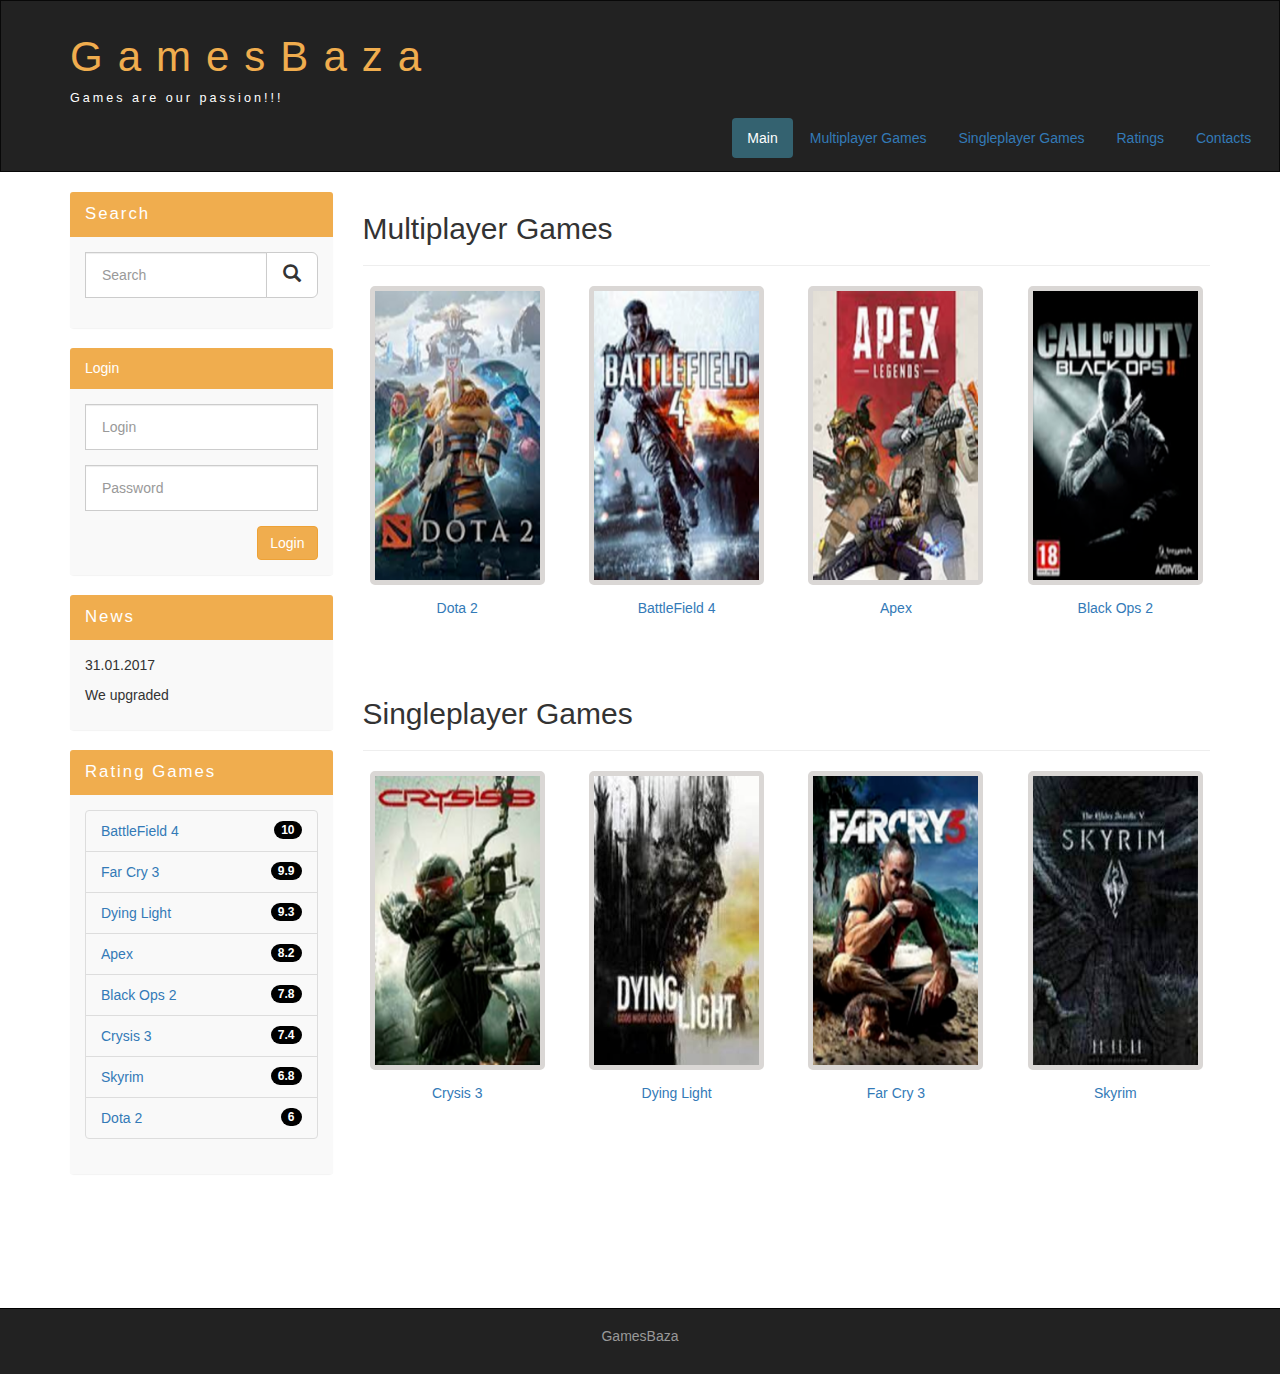
<file: index.html>
<!DOCTYPE html>
<html lang="en">
<head>
    <meta charset="UTF-8">
    <meta http-equiv="X-UA-Compatible" content="IE=edge">
    <meta name="viewport" content="width=device-width, initial-scale=1.0">
    <title>Main Page</title>
    <link rel="stylesheet" href="assets/css/bootstrap.min.css">
    <link rel="stylesheet" href="assets/css/style.css">
</head>
<body>
    <div class="container-fluid">
        <div class="row">
            <nav role="navigation" class="navbar navbar-inverse">
                <div class="container">
                    <div class="navbar-header header">
                        <div class="row">
                            <div class="col-lg-12">
                                <h1><a href="index.html">GamesBaza</a></h1>
                                <p>Games are our passion!!!</p>
                            </div>
                        </div>    
                    </div>

                    <button type="button" data-target="#navbarCollapse" data-toggle="collapse" class="navbar-toggle">
                        <span class="sr-only">Toggle navigation</span>
                        <span class="icon-bar"></span>
                        <span class="icon-bar"></span>
                        <span class="icon-bar"></span>
                    </button>
                </div>

                <div id="navbarCollapse" class="collapse navbar-collapse navbar-right">
                    <ul class="nav nav-pills">
                        <li class="active"><a href="index.html">Main</a></li>
                        <li><a href="MPGames.html">Multiplayer Games</a></li>
                        <li><a href="SPGames.html">Singleplayer Games</a></li>
                        <li><a href="rating.html">Ratings</a></li>
                        <li><a href="contact.html">Contacts</a></li>
                    </ul>
                </div>
            <nav>
        </div>
    </div>

    <div class="wrapper">
        <div class="container">
            <div class="row">
                <div class="col-lg-9 col-lg-push-3">
                    <form role="search" class="visible-xs">
                        <div class="form-group">
                            <div class="input-group">
                                <input type="search" class="form-control input-lg" placeholder="Search">
                                <div class="input-group-btn">
                                    <button class="btn btn-default btn-lg" type="submit"><i class="glyphicon glyphicon-search"></i></button>
                                </div>
                            </div>
                        </div>
                    </form>
                    <h2>Multiplayer Games</h2>
                    <hr>
                    <div class="row">

                        <div class="films_block col-lg-3 col-md-3 col-sm-3 col-xs-6">
                            <a href="dota.html"><img src="assets/img/Dota.png" alt="dota"></a>
                            <div class="film_label"><a href="MPGames.html">Dota 2</a></div>
                        </div>

                        <div class="films_block col-lg-3 col-md-3 col-sm-3 col-xs-6">
                            <a href="bf4.html"><img src="assets/img/BF4.png" alt="battlefield"></a>
                            <div class="film_label"><a href="MPGames.html">BattleField 4</a></div>
                        </div>

                        <div class="films_block col-lg-3 col-md-3 col-sm-3 col-xs-6">
                            <a href="apex.html"><img src="assets/img/Apex.png" alt="apex"></a>
                            <div class="film_label"><a href="MPGames.html">Apex</a></div>
                        </div>

                        <div class="films_block col-lg-3 col-md-3 col-sm-3 col-xs-6">
                            <a href="bo2.html"><img src="assets/img/BO2.png" alt="black ops"></a>
                            <div class="film_label"><a href="MPGames.html">Black Ops 2</a></div>
                        </div>

                    </div>

                    <div class="margin-8"></div>
                    <h2>Singleplayer Games</h2>
                    <hr>
                    <div class="row">

                        <div class="films_block col-lg-3 col-md-3 col-sm-3 col-xs-6">
                            <a href="crysis3.html"><img src="assets/img/C3.png" alt="crysis"></a>
                            <div class="film_label"><a href="#">Crysis 3</a></div>
                        </div>

                        <div class="films_block col-lg-3 col-md-3 col-sm-3 col-xs-6">
                            <a href="dyinglight.html"><img src="assets/img/DL.jpg" alt="dying light"></a>
                            <div class="film_label"><a href="#">Dying Light</a></div>
                        </div>

                        <div class="films_block col-lg-3 col-md-3 col-sm-3 col-xs-6">
                            <a href="farcry.html"><img src="assets/img/FC3.png" alt="farcry"></a>
                            <div class="film_label"><a href="#">Far Cry 3</a></div>
                        </div>

                        <div class="films_block col-lg-3 col-md-3 col-sm-3 col-xs-6">
                            <a href="skyrim.html"><img src="assets/img/Skyrim.jpg" alt="skyrim"></a>
                            <div class="film_label"><a href="#">Skyrim</a></div>
                        </div>

                    </div>
                    
                    <div class="margin-8 clear"></div>
                </div>

                <div class="col-lg-3 col-lg-pull-9">
                    <div class="panel panel-info hidden-xs">
                        <div class="panel-heading"><div class="sidebar-header">Search</div></div>
                        <div class="panel-body">
                            <form role="search">
                                <div class="form-group">
                                    <div class="input-group">
                                        <input type="search" class="form-control input-lg" placeholder="Search">
                                        <div class="input-group-btn">
                                            <button class="btn btn-default btn-lg" type="submit"><i class="glyphicon glyphicon-search"></i></button>
                                        </div>
                                    </div>
                                </div>
                            </form>
                        </div>
                    </div>

                    <div class="panel panel-info">
                        <div class="panel-heading"><div class="sidebar-heading">Login</div></div>
                        <div class="panel-body">
                            <form role="form">
                                <div class="form-group">
                                    <input type="text" class="form-control input-lg" placeholder="Login">
                                </div>
                                <div class="form-group">
                                    <input type="password" class="form-control input-lg" placeholder="Password">
                                </div>
                                <button type="submit" class="btn btn-warning pull-right">Login</button>
                            </form>
                        </div>
                    </div>

                    <div class="panel panel-info">
                        <div class="panel-heading"><div class="sidebar-header">News</div></div>
                        <div class="panel-body">
                            <p>31.01.2017</p>
                            <p>We upgraded</p>
                        </div>
                    </div>

                    <div class="panel panel-info">
                        <div class="panel-heading"><div class="sidebar-header">Rating Games</div></div>
                        <div class="panel-body">

                            <ul class="list-group">

                                <li class="list-group-item list-group-item-warning">
                                    <span class="badge">10</span>
                                    <a href="bf4.html">BattleField 4</a>
                                </li>

                                <li class="list-group-item list-group-item-warning">
                                    <span class="badge">9.9</span>
                                    <a href="farcry.html">Far Cry 3</a>
                                </li>

                                <li class="list-group-item list-group-item-warning">
                                    <span class="badge">9.3</span>
                                    <a href="dyinglight.html">Dying Light</a>
                                </li>
                                
                                <li class="list-group-item list-group-item-warning">
                                    <span class="badge">8.2</span>
                                    <a href="apex.html">Apex</a>
                                </li>

                                <li class="list-group-item list-group-item-warning">
                                    <span class="badge">7.8</span>
                                    <a href="bo2.html">Black Ops 2</a>
                                </li>

                                <li class="list-group-item list-group-item-warning">
                                    <span class="badge">7.4</span>
                                    <a href="crysis3.html">Crysis 3</a>
                                </li>

                                <li class="list-group-item list-group-item-warning">
                                    <span class="badge">6.8</span>
                                    <a href="skyrim.html">Skyrim</a>
                                </li>
                                
                                <li class="list-group-item list-group-item-warning">
                                    <span class="badge">6</span>
                                    <a href="dota.html">Dota 2</a>
                                </li>

                            </ul>

                        </div>
                    </div>

                </div>
            </div>
        </div>

        <div class="clear"></div>
        
    </div>

    <footer>
        <div class="container">
            <p class="text-center"><a href="https://www.gamespoisk.ru/">GamesBaza</a></p>
        </div>
    </footer>

    <script src="https://ajax.googleapis.com/ajax/libs/jquery/1.11.3/jquery.min.js"></script>
    <script src="assets/js/bootstrap.min.js"></script>
</body>
</html>
</file>
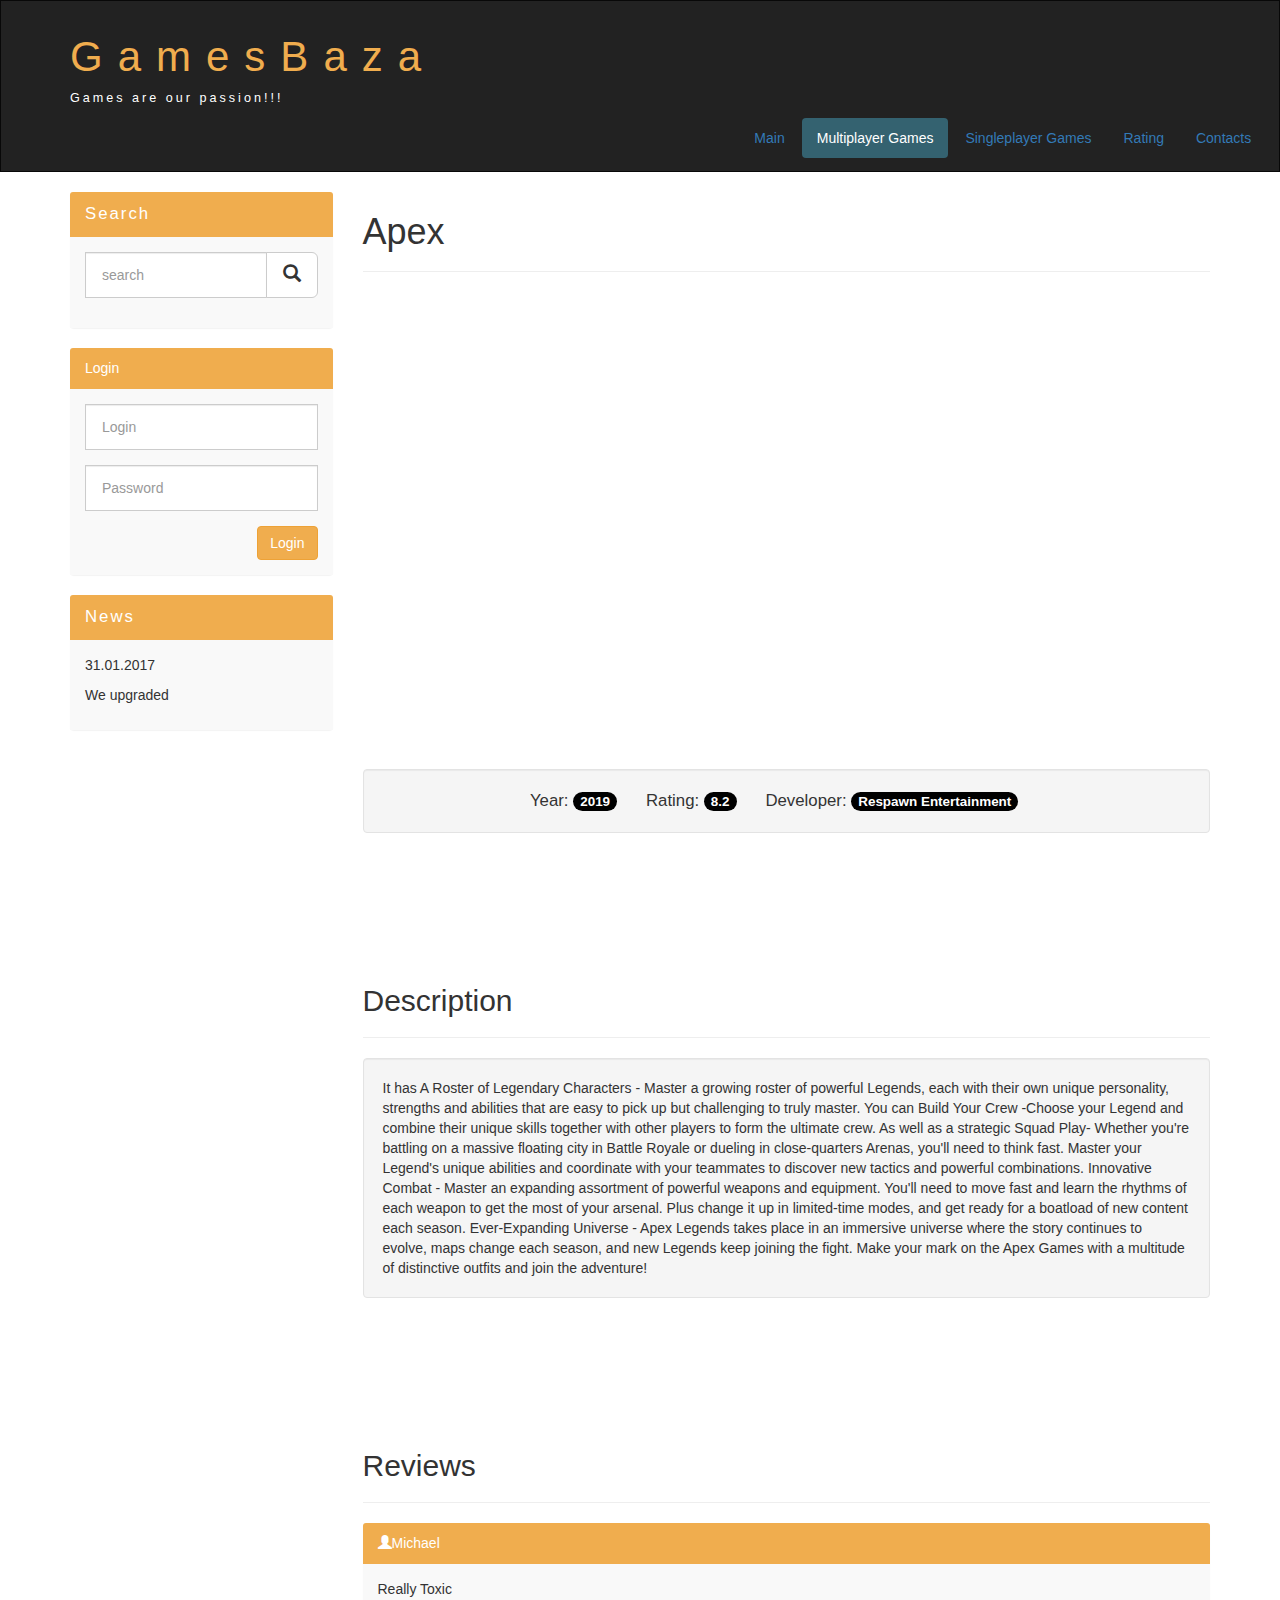
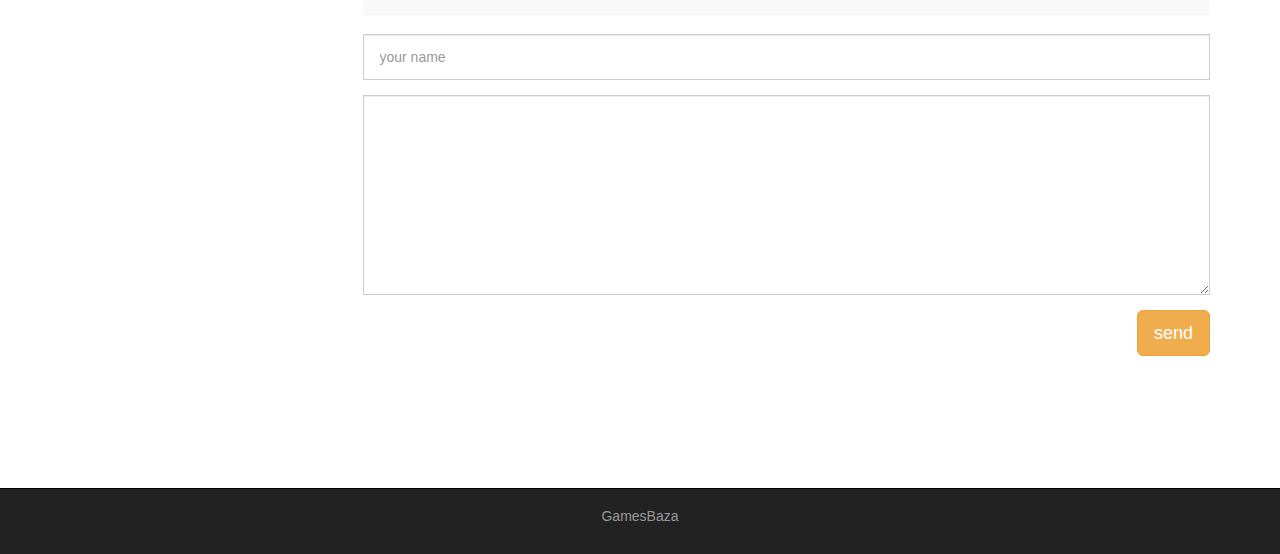
<file: apex.html>
<!DOCTYPE html>
<html lang="en">
<head>
    <meta charset="UTF-8">
    <meta http-equiv="X-UA-Compatible" content="IE=edge">
    <meta name="viewport" content="width=device-width, initial-scale=1.0">
    <title>Apex</title>
    <link rel="stylesheet" href="assets/css/bootstrap.min.css">
    <link rel="stylesheet" href="assets/css/style.css">
</head>
<body>
    <div class="container-fluid">
        <div class="row">
            <nav role="navigation" class="navbar navbar-inverse">
                <div class="container">
                    <div class="navbar-header header">
                        <div class="row">
                            <div class="col-lg-12">
                                <h1><a href="index.html">GamesBaza</a></h1>
                                <p>Games are our passion!!!</p>
                            </div>
                        </div>    
                    </div>

                    <button type="button" data-target="#navbarCollapse" data-toggle="collapse" class="navbar-toggle">
                        <span class="sr-only">Toggle navigation</span>
                        <span class="icon-bar"></span>
                        <span class="icon-bar"></span>
                        <span class="icon-bar"></span>
                    </button>
                </div>

                <div id="navbarCollapse" class="collapse navbar-collapse navbar-right">
                    <ul class="nav nav-pills">
                        <li><a href="index.html">Main</a></li>
                        <li class="active"><a href="MPGames.html">Multiplayer Games</a></li>
                        <li><a href="SPGames.html">Singleplayer Games</a></li>
                        <li><a href="rating.html">Rating</a></li>
                        <li><a href="contact.html">Contacts</a></li>
                    </ul>
                </div>
            <nav>
        </div>
    </div>

    <div class="wrapper">
        <div class="container">
            <div class="row">
                <div class="col-lg-9 col-lg-push-3">
                    <form role="search" class="visible-xs">
                        <div class="form-group">
                            <div class="input-group">
                                <input type="search" class="form-control input-lg" placeholder="Search">
                                <div class="input-group-btn">
                                    <button class="btn btn-default btn-lg" type="submit"><i class="glyphicon glyphicon-search"></i></button>
                                </div>
                            </div>
                        </div>
                    </form>
                    <h1>Apex</h1>
                    <hr>
                    <div class="embed-responsive embed-responsive-16by9">
                        <iframe class="embed-responsive-item" src="https://www.youtube.com/embed/UMJb_mkqynU" frameborder="0" allowfullscreen></iframe>
                    </div>
                    <div class="well info-block text-center">
                        Year: <span class="badge">2019</span>
                        Rating: <span class="badge">8.2</span>
                        Developer: <span class="badge">Respawn Entertainment</span>
                    </div>

                    <div class="margin-8 clear"></div>

                    <h2>Description</h2>
                    <hr>

                    <div class="well">
                        It has A Roster of Legendary Characters - Master a growing roster of powerful Legends, each with their own unique personality, 
                        strengths and abilities that are easy to pick up but challenging to truly master.
                        You can Build Your Crew -Choose your Legend and combine their unique skills together with other players to form the ultimate crew.
                        As well as a strategic Squad Play- Whether you're battling on a massive floating city in Battle Royale or dueling in close-quarters Arenas,
                        you'll need to think fast. 
                        Master your Legend's unique abilities and coordinate with your teammates to discover new tactics and powerful combinations.
                        Innovative Combat - Master an expanding assortment of powerful weapons and equipment. 
                        You'll need to move fast and learn the rhythms of each weapon to get the most of your arsenal. 
                        Plus change it up in limited-time modes, and get ready for a boatload of new content each season.
                        Ever-Expanding Universe - Apex Legends takes place in an immersive universe where the story continues to evolve, 
                        maps change each season, and new Legends keep joining the fight. Make your mark on the Apex Games with a multitude of 
                        distinctive outfits and join the adventure!
                    </div>

                    <div class="margin-8 clear"></div>

                    <h2>Reviews</h2>
                    <hr>

                    <div class="panel panel-info">
                        <div class="panel-heading"><i class="glyphicon glyphicon-user"></i><span>Michael</span></div>
                        <div class="panel-body">
                            Really Toxic
                        </div>
                    </div>

                    <form>
                        <div class="form-group">
                            <input type="text" placeholder="your name" class="form-control input-lg">
                        </div>
                        <div class="form-group">
                            <textarea class="form-control"></textarea>
                        </div>
                        <button class="btn btn-lg btn-warning pull-right">send</button>
                    </form>

                    <div class="margin-8 clear"></div>

                </div>

                <div class="col-lg-3 col-lg-pull-9">
                    <div class="panel panel-info hidden-xs">
                        <div class="panel-heading"><div class="sidebar-header">Search</div></div>
                        <div class="panel-body">
                            <form role="search">
                                <div class="form-group">
                                    <div class="input-group">
                                        <input type="search" class="form-control input-lg" placeholder="search">
                                        <div class="input-group-btn">
                                            <button class="btn btn-default btn-lg" type="submit"><i class="glyphicon glyphicon-search"></i></button>
                                        </div>
                                    </div>
                                </div>
                            </form>
                        </div>
                    </div>

                    <div class="panel panel-info">
                        <div class="panel-heading"><div class="sidebar-heading">Login</div></div>
                        <div class="panel-body">
                            <form role="form">
                                <div class="form-group">
                                    <input type="text" class="form-control input-lg" placeholder="Login">
                                </div>
                                <div class="form-group">
                                    <input type="password" class="form-control input-lg" placeholder="Password">
                                </div>
                                <button type="submit" class="btn btn-warning pull-right">Login</button>
                            </form>
                        </div>
                    </div>

                    <div class="panel panel-info">
                        <div class="panel-heading"><div class="sidebar-header">News</div></div>
                        <div class="panel-body">
                            <p>31.01.2017</p>
                            <p>We upgraded</p>
                        </div>
                    </div>

                    

                </div>
            </div>
        </div>

        <div class="clear"></div>
        
    </div>

    <footer>
        <div class="container">
            <p class="text-center"><a href="https://www.gamespoisk.ru/">GamesBaza</a></p>
        </div>
    </footer>

    <script src="https://ajax.googleapis.com/ajax/libs/jquery/1.11.3/jquery.min.js"></script>
    <script src="assets/js/bootstrap.min.js"></script>
</body>
</html>
</file>
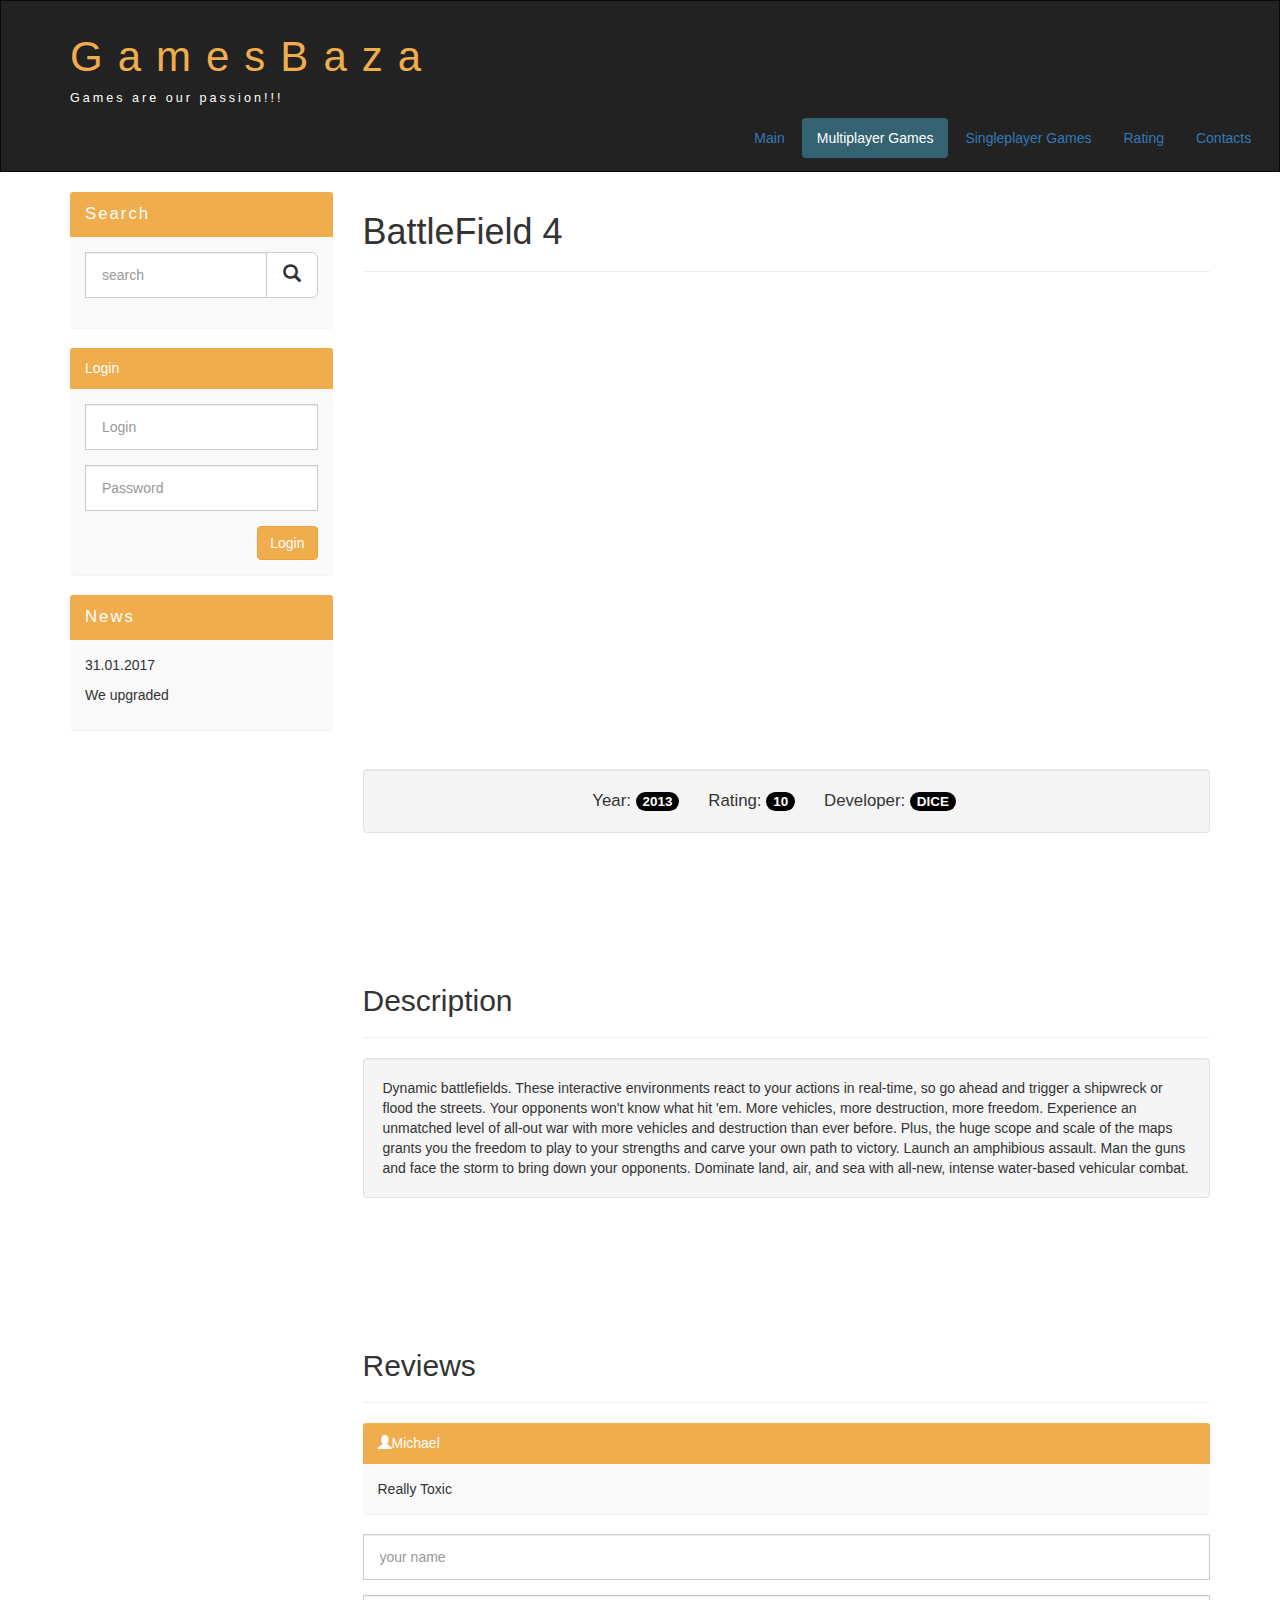
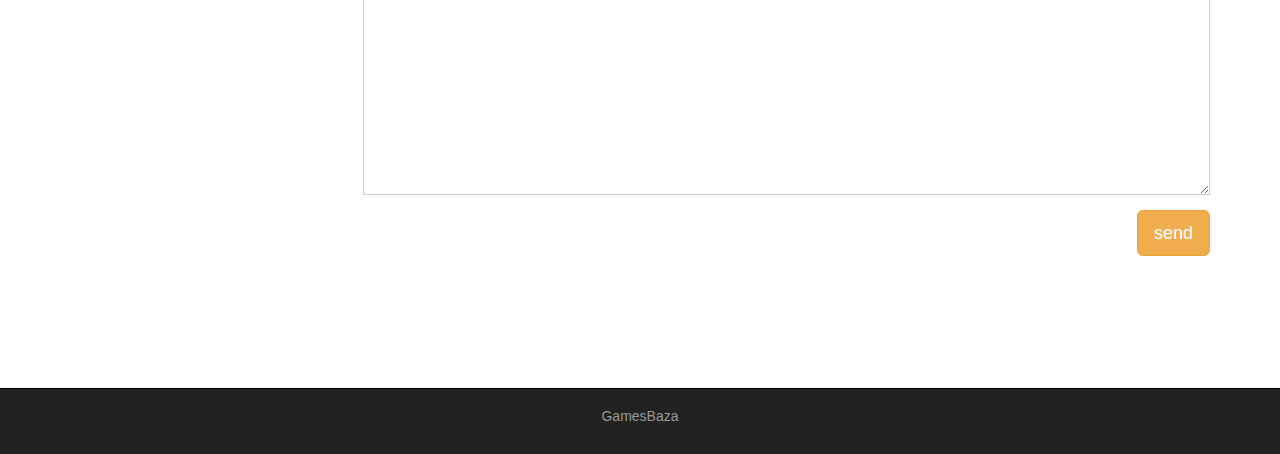
<file: bf4.html>
<!DOCTYPE html>
<html lang="en">
<head>
    <meta charset="UTF-8">
    <meta http-equiv="X-UA-Compatible" content="IE=edge">
    <meta name="viewport" content="width=device-width, initial-scale=1.0">
    <title>BattleField 4</title>
    <link rel="stylesheet" href="assets/css/bootstrap.min.css">
    <link rel="stylesheet" href="assets/css/style.css">
</head>
<body>
    <div class="container-fluid">
        <div class="row">
            <nav role="navigation" class="navbar navbar-inverse">
                <div class="container">
                    <div class="navbar-header header">
                        <div class="row">
                            <div class="col-lg-12">
                                <h1><a href="index.html">GamesBaza</a></h1>
                                <p>Games are our passion!!!</p>
                            </div>
                        </div>    
                    </div>

                    <button type="button" data-target="#navbarCollapse" data-toggle="collapse" class="navbar-toggle">
                        <span class="sr-only">Toggle navigation</span>
                        <span class="icon-bar"></span>
                        <span class="icon-bar"></span>
                        <span class="icon-bar"></span>
                    </button>
                </div>

                <div id="navbarCollapse" class="collapse navbar-collapse navbar-right">
                    <ul class="nav nav-pills">
                        <li><a href="index.html">Main</a></li>
                        <li class="active"><a href="MPGames.html">Multiplayer Games</a></li>
                        <li><a href="SPGames.html">Singleplayer Games</a></li>
                        <li><a href="rating.html">Rating</a></li>
                        <li><a href="contact.html">Contacts</a></li>
                    </ul>
                </div>
            <nav>
        </div>
    </div>

    <div class="wrapper">
        <div class="container">
            <div class="row">
                <div class="col-lg-9 col-lg-push-3">
                    <form role="search" class="visible-xs">
                        <div class="form-group">
                            <div class="input-group">
                                <input type="search" class="form-control input-lg" placeholder="Search">
                                <div class="input-group-btn">
                                    <button class="btn btn-default btn-lg" type="submit"><i class="glyphicon glyphicon-search"></i></button>
                                </div>
                            </div>
                        </div>
                    </form>
                    <h1>BattleField 4</h1>
                    <hr>
                    <div class="embed-responsive embed-responsive-16by9">
                        <iframe class="embed-responsive-item" src="https://www.youtube.com/embed/sclTMEd7JN8" frameborder="0" allowfullscreen></iframe>
                    </div>
                    <div class="well info-block text-center">
                        Year: <span class="badge">2013</span>
                        Rating: <span class="badge">10</span>
                        Developer: <span class="badge">DICE</span>
                    </div>

                    <div class="margin-8 clear"></div>

                    <h2>Description</h2>
                    <hr>

                    <div class="well">
                        Dynamic battlefields. These interactive environments react to your actions in real-time, 
                        so go ahead and trigger a shipwreck or flood the streets. Your opponents won't know what hit 'em.
                        More vehicles, more destruction, more freedom. 
                        Experience an unmatched level of all-out war with more vehicles and destruction than ever before. 
                        Plus, the huge scope and scale of the maps grants you the freedom to play to your strengths and carve your own path to victory.
                        Launch an amphibious assault. Man the guns and face the storm to bring down your opponents. 
                        Dominate land, air, and sea with all-new, intense water-based vehicular combat.
                    </div>

                    <div class="margin-8 clear"></div>

                    <h2>Reviews</h2>
                    <hr>

                    <div class="panel panel-info">
                        <div class="panel-heading"><i class="glyphicon glyphicon-user"></i><span>Michael</span></div>
                        <div class="panel-body">
                            Really Toxic
                        </div>
                    </div>

                    <form>
                        <div class="form-group">
                            <input type="text" placeholder="your name" class="form-control input-lg">
                        </div>
                        <div class="form-group">
                            <textarea class="form-control"></textarea>
                        </div>
                        <button class="btn btn-lg btn-warning pull-right">send</button>
                    </form>

                    <div class="margin-8 clear"></div>

                </div>

                <div class="col-lg-3 col-lg-pull-9">
                    <div class="panel panel-info hidden-xs">
                        <div class="panel-heading"><div class="sidebar-header">Search</div></div>
                        <div class="panel-body">
                            <form role="search">
                                <div class="form-group">
                                    <div class="input-group">
                                        <input type="search" class="form-control input-lg" placeholder="search">
                                        <div class="input-group-btn">
                                            <button class="btn btn-default btn-lg" type="submit"><i class="glyphicon glyphicon-search"></i></button>
                                        </div>
                                    </div>
                                </div>
                            </form>
                        </div>
                    </div>

                    <div class="panel panel-info">
                        <div class="panel-heading"><div class="sidebar-heading">Login</div></div>
                        <div class="panel-body">
                            <form role="form">
                                <div class="form-group">
                                    <input type="text" class="form-control input-lg" placeholder="Login">
                                </div>
                                <div class="form-group">
                                    <input type="password" class="form-control input-lg" placeholder="Password">
                                </div>
                                <button type="submit" class="btn btn-warning pull-right">Login</button>
                            </form>
                        </div>
                    </div>

                    <div class="panel panel-info">
                        <div class="panel-heading"><div class="sidebar-header">News</div></div>
                        <div class="panel-body">
                            <p>31.01.2017</p>
                            <p>We upgraded</p>
                        </div>
                    </div>

                    

                </div>
            </div>
        </div>

        <div class="clear"></div>
        
    </div>

    <footer>
        <div class="container">
            <p class="text-center"><a href="https://www.gamespoisk.ru/">GamesBaza</a></p>
        </div>
    </footer>

    <script src="https://ajax.googleapis.com/ajax/libs/jquery/1.11.3/jquery.min.js"></script>
    <script src="assets/js/bootstrap.min.js"></script>
</body>
</html>
</file>
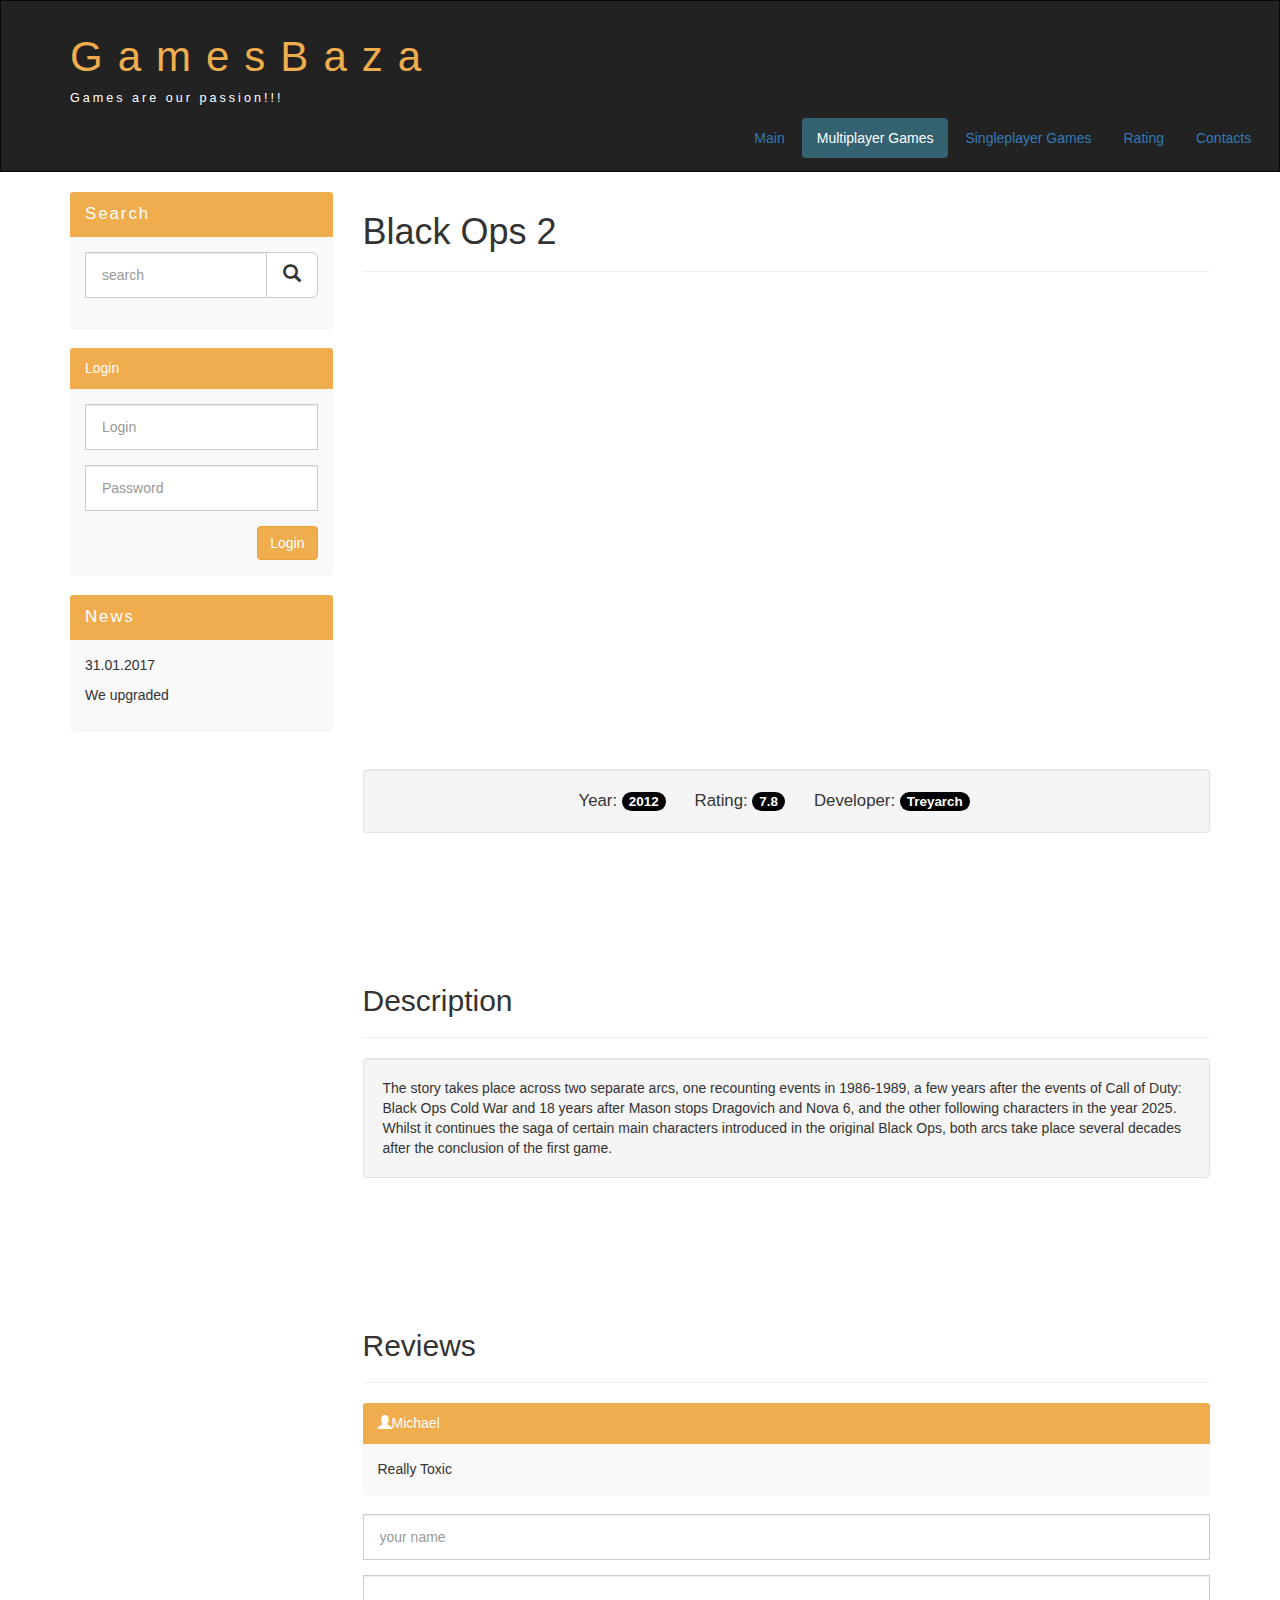
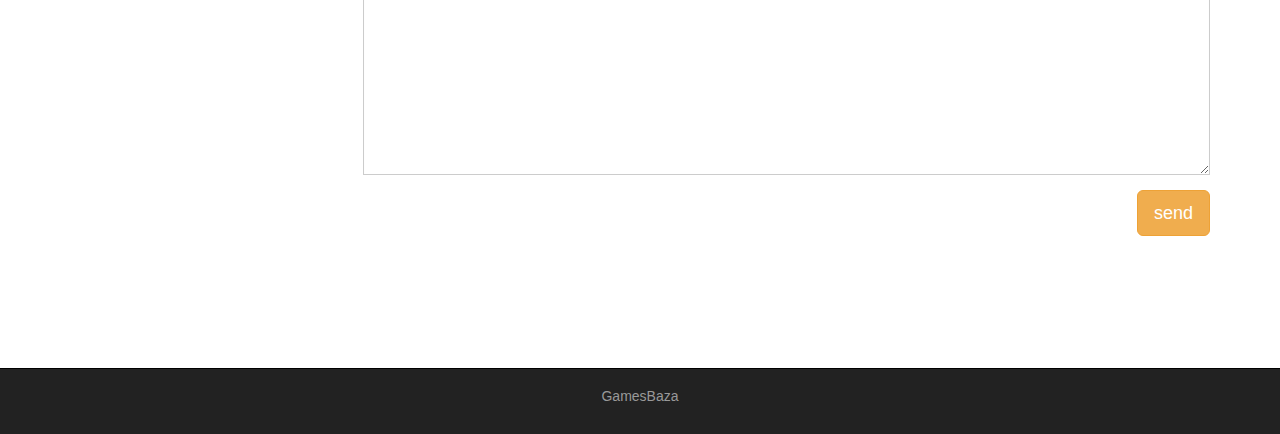
<file: bo2.html>
<!DOCTYPE html>
<html lang="en">
<head>
    <meta charset="UTF-8">
    <meta http-equiv="X-UA-Compatible" content="IE=edge">
    <meta name="viewport" content="width=device-width, initial-scale=1.0">
    <title>Black Ops 2</title>
    <link rel="stylesheet" href="assets/css/bootstrap.min.css">
    <link rel="stylesheet" href="assets/css/style.css">
</head>
<body>
    <div class="container-fluid">
        <div class="row">
            <nav role="navigation" class="navbar navbar-inverse">
                <div class="container">
                    <div class="navbar-header header">
                        <div class="row">
                            <div class="col-lg-12">
                                <h1><a href="index.html">GamesBaza</a></h1>
                                <p>Games are our passion!!!</p>
                            </div>
                        </div>    
                    </div>

                    <button type="button" data-target="#navbarCollapse" data-toggle="collapse" class="navbar-toggle">
                        <span class="sr-only">Toggle navigation</span>
                        <span class="icon-bar"></span>
                        <span class="icon-bar"></span>
                        <span class="icon-bar"></span>
                    </button>
                </div>

                <div id="navbarCollapse" class="collapse navbar-collapse navbar-right">
                    <ul class="nav nav-pills">
                        <li><a href="index.html">Main</a></li>
                        <li class="active"><a href="MPGames.html">Multiplayer Games</a></li>
                        <li><a href="SPGames.html">Singleplayer Games</a></li>
                        <li><a href="rating.html">Rating</a></li>
                        <li><a href="contact.html">Contacts</a></li>
                    </ul>
                </div>
            <nav>
        </div>
    </div>

    <div class="wrapper">
        <div class="container">
            <div class="row">
                <div class="col-lg-9 col-lg-push-3">
                    <form role="search" class="visible-xs">
                        <div class="form-group">
                            <div class="input-group">
                                <input type="search" class="form-control input-lg" placeholder="Search">
                                <div class="input-group-btn">
                                    <button class="btn btn-default btn-lg" type="submit"><i class="glyphicon glyphicon-search"></i></button>
                                </div>
                            </div>
                        </div>
                    </form>
                    <h1>Black Ops 2</h1>
                    <hr>
                    <div class="embed-responsive embed-responsive-16by9">
                        <iframe class="embed-responsive-item" src="https://www.youtube.com/embed/x3tedlWs1XY" frameborder="0" allowfullscreen></iframe>
                    </div>
                    <div class="well info-block text-center">
                        Year: <span class="badge">2012</span>
                        Rating: <span class="badge">7.8</span>
                        Developer: <span class="badge">Treyarch</span>
                    </div>

                    <div class="margin-8 clear"></div>

                    <h2>Description</h2>
                    <hr>

                    <div class="well">
                        The story takes place across two separate arcs, one recounting events in 1986-1989, 
                        a few years after the events of Call of Duty: Black Ops Cold War and 18 years after Mason stops Dragovich and Nova 6,
                        and the other following characters in the year 2025.
                        Whilst it continues the saga of certain main characters introduced in the original Black Ops, 
                        both arcs take place several decades after the conclusion of the first game.
                    </div>

                    <div class="margin-8 clear"></div>

                    <h2>Reviews</h2>
                    <hr>

                    <div class="panel panel-info">
                        <div class="panel-heading"><i class="glyphicon glyphicon-user"></i><span>Michael</span></div>
                        <div class="panel-body">
                            Really Toxic
                        </div>
                    </div>

                    <form>
                        <div class="form-group">
                            <input type="text" placeholder="your name" class="form-control input-lg">
                        </div>
                        <div class="form-group">
                            <textarea class="form-control"></textarea>
                        </div>
                        <button class="btn btn-lg btn-warning pull-right">send</button>
                    </form>

                    <div class="margin-8 clear"></div>

                </div>

                <div class="col-lg-3 col-lg-pull-9">
                    <div class="panel panel-info hidden-xs">
                        <div class="panel-heading"><div class="sidebar-header">Search</div></div>
                        <div class="panel-body">
                            <form role="search">
                                <div class="form-group">
                                    <div class="input-group">
                                        <input type="search" class="form-control input-lg" placeholder="search">
                                        <div class="input-group-btn">
                                            <button class="btn btn-default btn-lg" type="submit"><i class="glyphicon glyphicon-search"></i></button>
                                        </div>
                                    </div>
                                </div>
                            </form>
                        </div>
                    </div>

                    <div class="panel panel-info">
                        <div class="panel-heading"><div class="sidebar-heading">Login</div></div>
                        <div class="panel-body">
                            <form role="form">
                                <div class="form-group">
                                    <input type="text" class="form-control input-lg" placeholder="Login">
                                </div>
                                <div class="form-group">
                                    <input type="password" class="form-control input-lg" placeholder="Password">
                                </div>
                                <button type="submit" class="btn btn-warning pull-right">Login</button>
                            </form>
                        </div>
                    </div>

                    <div class="panel panel-info">
                        <div class="panel-heading"><div class="sidebar-header">News</div></div>
                        <div class="panel-body">
                            <p>31.01.2017</p>
                            <p>We upgraded</p>
                        </div>
                    </div>

                    

                </div>
            </div>
        </div>

        <div class="clear"></div>
        
    </div>

    <footer>
        <div class="container">
            <p class="text-center"><a href="https://www.gamespoisk.ru/">GamesBaza</a></p>
        </div>
    </footer>

    <script src="https://ajax.googleapis.com/ajax/libs/jquery/1.11.3/jquery.min.js"></script>
    <script src="assets/js/bootstrap.min.js"></script>
</body>
</html>
</file>
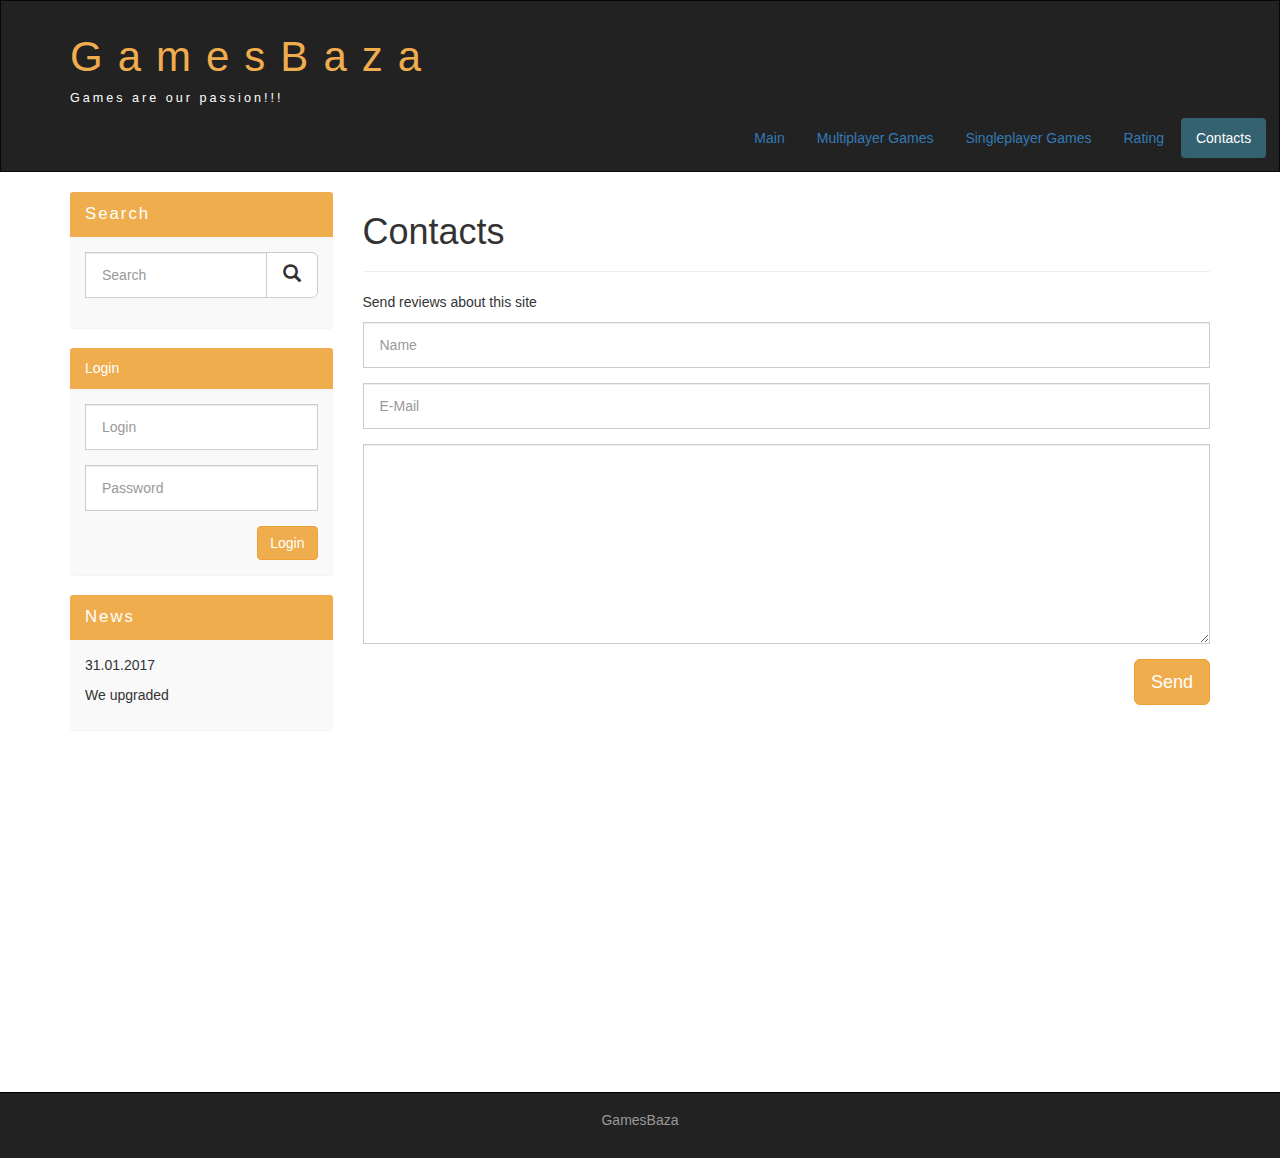
<file: contact.html>
<!DOCTYPE html>
<html lang="en">
<head>
    <meta charset="UTF-8">
    <meta http-equiv="X-UA-Compatible" content="IE=edge">
    <meta name="viewport" content="width=device-width, initial-scale=1.0">
    <title>Contacts Page</title>
    <link rel="stylesheet" href="assets/css/bootstrap.min.css">
    <link rel="stylesheet" href="assets/css/style.css">
</head>
<body>
    <div class="container-fluid">
        <div class="row">
            <nav role="navigation" class="navbar navbar-inverse">
                <div class="container">
                    <div class="navbar-header header">
                        <div class="row">
                            <div class="col-lg-12">
                                <h1><a href="index.html">GamesBaza</a></h1>
                                <p>Games are our passion!!!</p>
                            </div>
                        </div>    
                    </div>

                    <button type="button" data-target="#navbarCollapse" data-toggle="collapse" class="navbar-toggle">
                        <span class="sr-only">Toggle navigation</span>
                        <span class="icon-bar"></span>
                        <span class="icon-bar"></span>
                        <span class="icon-bar"></span>
                    </button>
                </div>

                <div id="navbarCollapse" class="collapse navbar-collapse navbar-right">
                    <ul class="nav nav-pills">
                        <li><a href="index.html">Main</a></li>
                        <li><a href="MPGames.html">Multiplayer Games</a></li>
                        <li><a href="SPGames.html">Singleplayer Games</a></li>
                        <li><a href="rating.html">Rating</a></li>
                        <li class="active"><a href="contact.html">Contacts</a></li>
                    </ul>
                </div>
            <nav>
        </div>
    </div>

    <div class="wrapper">
        <div class="container">
            <div class="row">
                <div class="col-lg-9 col-lg-push-3">
                    <form role="search" class="visible-xs">
                        <div class="form-group">
                            <div class="input-group">
                                <input type="search" class="form-control input-lg" placeholder="search">
                                <div class="input-group-btn">
                                    <button class="btn btn-default btn-lg" type="submit"><i class="glyphicon glyphicon-search"></i></button>
                                </div>
                            </div>
                        </div>
                    </form>
                    <h1>Contacts</h1>
                    <hr>
                    <p>Send reviews about this site</p>

                    <form>
                        <div class="form-group">
                            <input type="text" placeholder="Name" class="form-control input-lg">
                        </div>
                        <div class="form-group">
                            <input type="email" placeholder="E-Mail" class="form-control input-lg">
                        </div>
                        <div class="form-group">
                            <textarea class="form-control"></textarea>
                        </div>
                        <button class="btn btn-lg btn-warning pull-right">Send</button>
                    </form>

                    <div class="margin-8 clear"></div>
                    
                </div>

                <div class="col-lg-3 col-lg-pull-9">
                    <div class="panel panel-info hidden-xs">
                        <div class="panel-heading"><div class="sidebar-header">Search</div></div>
                        <div class="panel-body">
                            <form role="search">
                                <div class="form-group">
                                    <div class="input-group">
                                        <input type="search" class="form-control input-lg" placeholder="Search">
                                        <div class="input-group-btn">
                                            <button class="btn btn-default btn-lg" type="submit"><i class="glyphicon glyphicon-search"></i></button>
                                        </div>
                                    </div>
                                </div>
                            </form>
                        </div>
                    </div>

                    <div class="panel panel-info">
                        <div class="panel-heading"><div class="sidebar-heading">Login</div></div>
                        <div class="panel-body">
                            <form role="form">
                                <div class="form-group">
                                    <input type="text" class="form-control input-lg" placeholder="Login">
                                </div>
                                <div class="form-group">
                                    <input type="password" class="form-control input-lg" placeholder="Password">
                                </div>
                                <button type="submit" class="btn btn-warning pull-right">Login</button>
                            </form>
                        </div>
                    </div>

                    <div class="panel panel-info">
                        <div class="panel-heading"><div class="sidebar-header">News</div></div>
                        <div class="panel-body">
                            <p>31.01.2017</p>
                            <p>We upgraded</p>
                        </div>
                    </div>


                </div>
            </div>
        </div>

        <div class="clear"></div>
        
    </div>

    <footer>
        <div class="container">
            <p class="text-center"><a href="https://www.gamespoisk.ru/">GamesBaza</a></p>
        </div>
    </footer>

    <script src="https://ajax.googleapis.com/ajax/libs/jquery/1.11.3/jquery.min.js"></script>
    <script src="assets/js/bootstrap.min.js"></script>
</body>
</html>
</file>
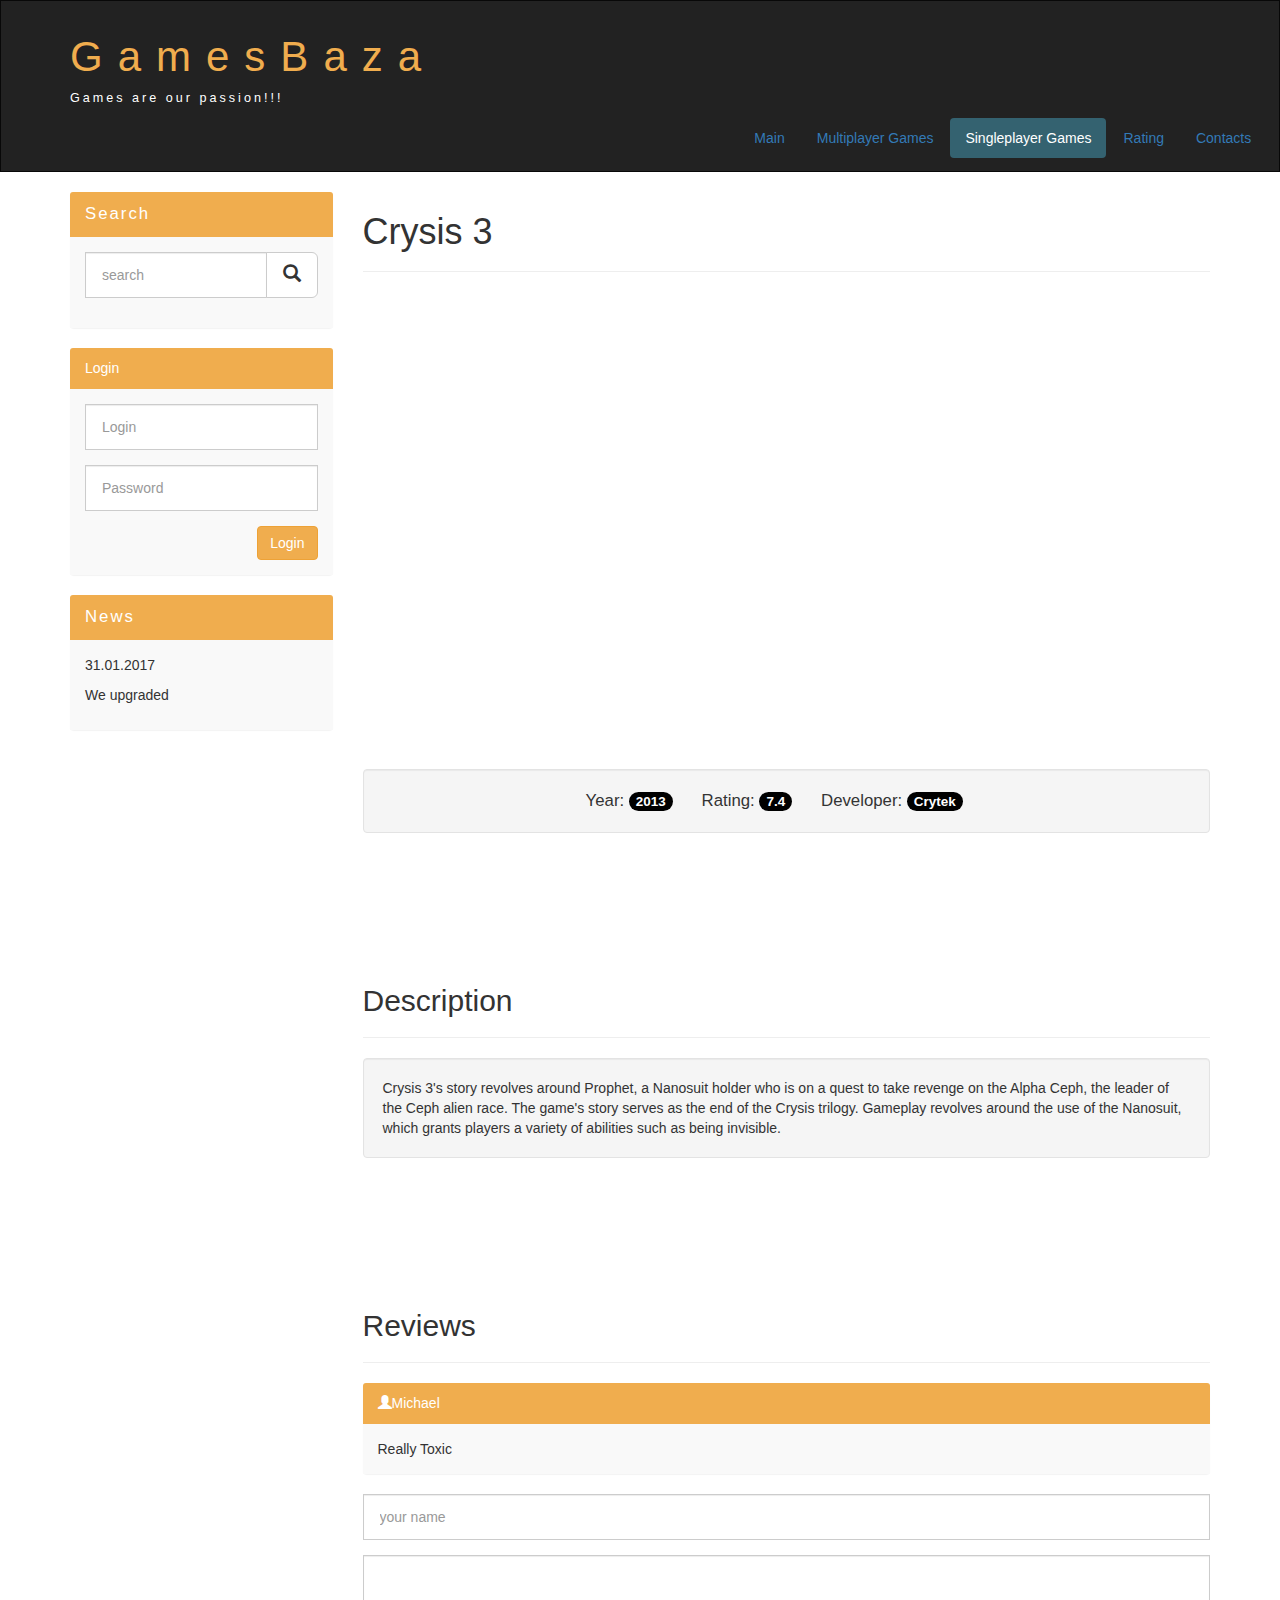
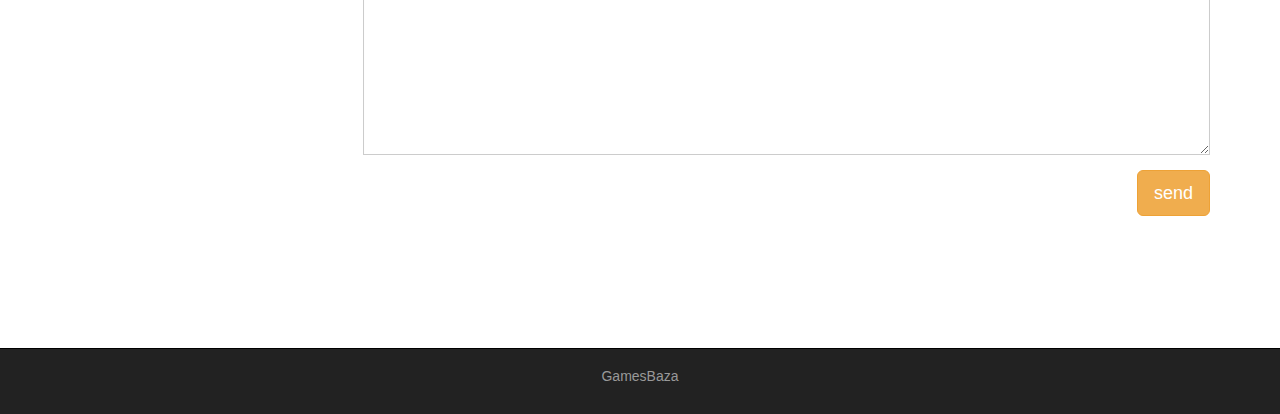
<file: crysis3.html>
<!DOCTYPE html>
<html lang="en">
<head>
    <meta charset="UTF-8">
    <meta http-equiv="X-UA-Compatible" content="IE=edge">
    <meta name="viewport" content="width=device-width, initial-scale=1.0">
    <title>Crysis 3</title>
    <link rel="stylesheet" href="assets/css/bootstrap.min.css">
    <link rel="stylesheet" href="assets/css/style.css">
</head>
<body>
    <div class="container-fluid">
        <div class="row">
            <nav role="navigation" class="navbar navbar-inverse">
                <div class="container">
                    <div class="navbar-header header">
                        <div class="row">
                            <div class="col-lg-12">
                                <h1><a href="index.html">GamesBaza</a></h1>
                                <p>Games are our passion!!!</p>
                            </div>
                        </div>    
                    </div>

                    <button type="button" data-target="#navbarCollapse" data-toggle="collapse" class="navbar-toggle">
                        <span class="sr-only">Toggle navigation</span>
                        <span class="icon-bar"></span>
                        <span class="icon-bar"></span>
                        <span class="icon-bar"></span>
                    </button>
                </div>

                <div id="navbarCollapse" class="collapse navbar-collapse navbar-right">
                    <ul class="nav nav-pills">
                        <li><a href="index.html">Main</a></li>
                        <li><a href="MPGames.html">Multiplayer Games</a></li>
                        <li class="active"><a href="SPGames.html">Singleplayer Games</a></li>
                        <li><a href="rating.html">Rating</a></li>
                        <li><a href="contact.html">Contacts</a></li>
                    </ul>
                </div>
            <nav>
        </div>
    </div>

    <div class="wrapper">
        <div class="container">
            <div class="row">
                <div class="col-lg-9 col-lg-push-3">
                    <form role="search" class="visible-xs">
                        <div class="form-group">
                            <div class="input-group">
                                <input type="search" class="form-control input-lg" placeholder="Search">
                                <div class="input-group-btn">
                                    <button class="btn btn-default btn-lg" type="submit"><i class="glyphicon glyphicon-search"></i></button>
                                </div>
                            </div>
                        </div>
                    </form>
                    <h1>Crysis 3</h1>
                    <hr>
                    <div class="embed-responsive embed-responsive-16by9">
                        <iframe class="embed-responsive-item" src="https://www.youtube.com/embed/8PdGUZauShA" frameborder="0" allowfullscreen></iframe>
                    </div>
                    <div class="well info-block text-center">
                        Year: <span class="badge">2013</span>
                        Rating: <span class="badge">7.4</span>
                        Developer: <span class="badge">Crytek</span>
                    </div>

                    <div class="margin-8 clear"></div>

                    <h2>Description</h2>
                    <hr>

                    <div class="well">
                        Crysis 3's story revolves around Prophet, a Nanosuit holder who is on a quest to take revenge on the Alpha Ceph, 
                        the leader of the Ceph alien race. The game's story serves as the end of the Crysis trilogy. 
                        Gameplay revolves around the use of the Nanosuit, which grants players a variety of abilities such as being invisible. 
                    </div>

                    <div class="margin-8 clear"></div>

                    <h2>Reviews</h2>
                    <hr>

                    <div class="panel panel-info">
                        <div class="panel-heading"><i class="glyphicon glyphicon-user"></i><span>Michael</span></div>
                        <div class="panel-body">
                            Really Toxic
                        </div>
                    </div>

                    <form>
                        <div class="form-group">
                            <input type="text" placeholder="your name" class="form-control input-lg">
                        </div>
                        <div class="form-group">
                            <textarea class="form-control"></textarea>
                        </div>
                        <button class="btn btn-lg btn-warning pull-right">send</button>
                    </form>

                    <div class="margin-8 clear"></div>

                </div>

                <div class="col-lg-3 col-lg-pull-9">
                    <div class="panel panel-info hidden-xs">
                        <div class="panel-heading"><div class="sidebar-header">Search</div></div>
                        <div class="panel-body">
                            <form role="search">
                                <div class="form-group">
                                    <div class="input-group">
                                        <input type="search" class="form-control input-lg" placeholder="search">
                                        <div class="input-group-btn">
                                            <button class="btn btn-default btn-lg" type="submit"><i class="glyphicon glyphicon-search"></i></button>
                                        </div>
                                    </div>
                                </div>
                            </form>
                        </div>
                    </div>

                    <div class="panel panel-info">
                        <div class="panel-heading"><div class="sidebar-heading">Login</div></div>
                        <div class="panel-body">
                            <form role="form">
                                <div class="form-group">
                                    <input type="text" class="form-control input-lg" placeholder="Login">
                                </div>
                                <div class="form-group">
                                    <input type="password" class="form-control input-lg" placeholder="Password">
                                </div>
                                <button type="submit" class="btn btn-warning pull-right">Login</button>
                            </form>
                        </div>
                    </div>

                    <div class="panel panel-info">
                        <div class="panel-heading"><div class="sidebar-header">News</div></div>
                        <div class="panel-body">
                            <p>31.01.2017</p>
                            <p>We upgraded</p>
                        </div>
                    </div>

                    

                </div>
            </div>
        </div>

        <div class="clear"></div>
        
    </div>

    <footer>
        <div class="container">
            <p class="text-center"><a href="https://www.gamespoisk.ru/">GamesBaza</a></p>
        </div>
    </footer>

    <script src="https://ajax.googleapis.com/ajax/libs/jquery/1.11.3/jquery.min.js"></script>
    <script src="assets/js/bootstrap.min.js"></script>
</body>
</html>
</file>
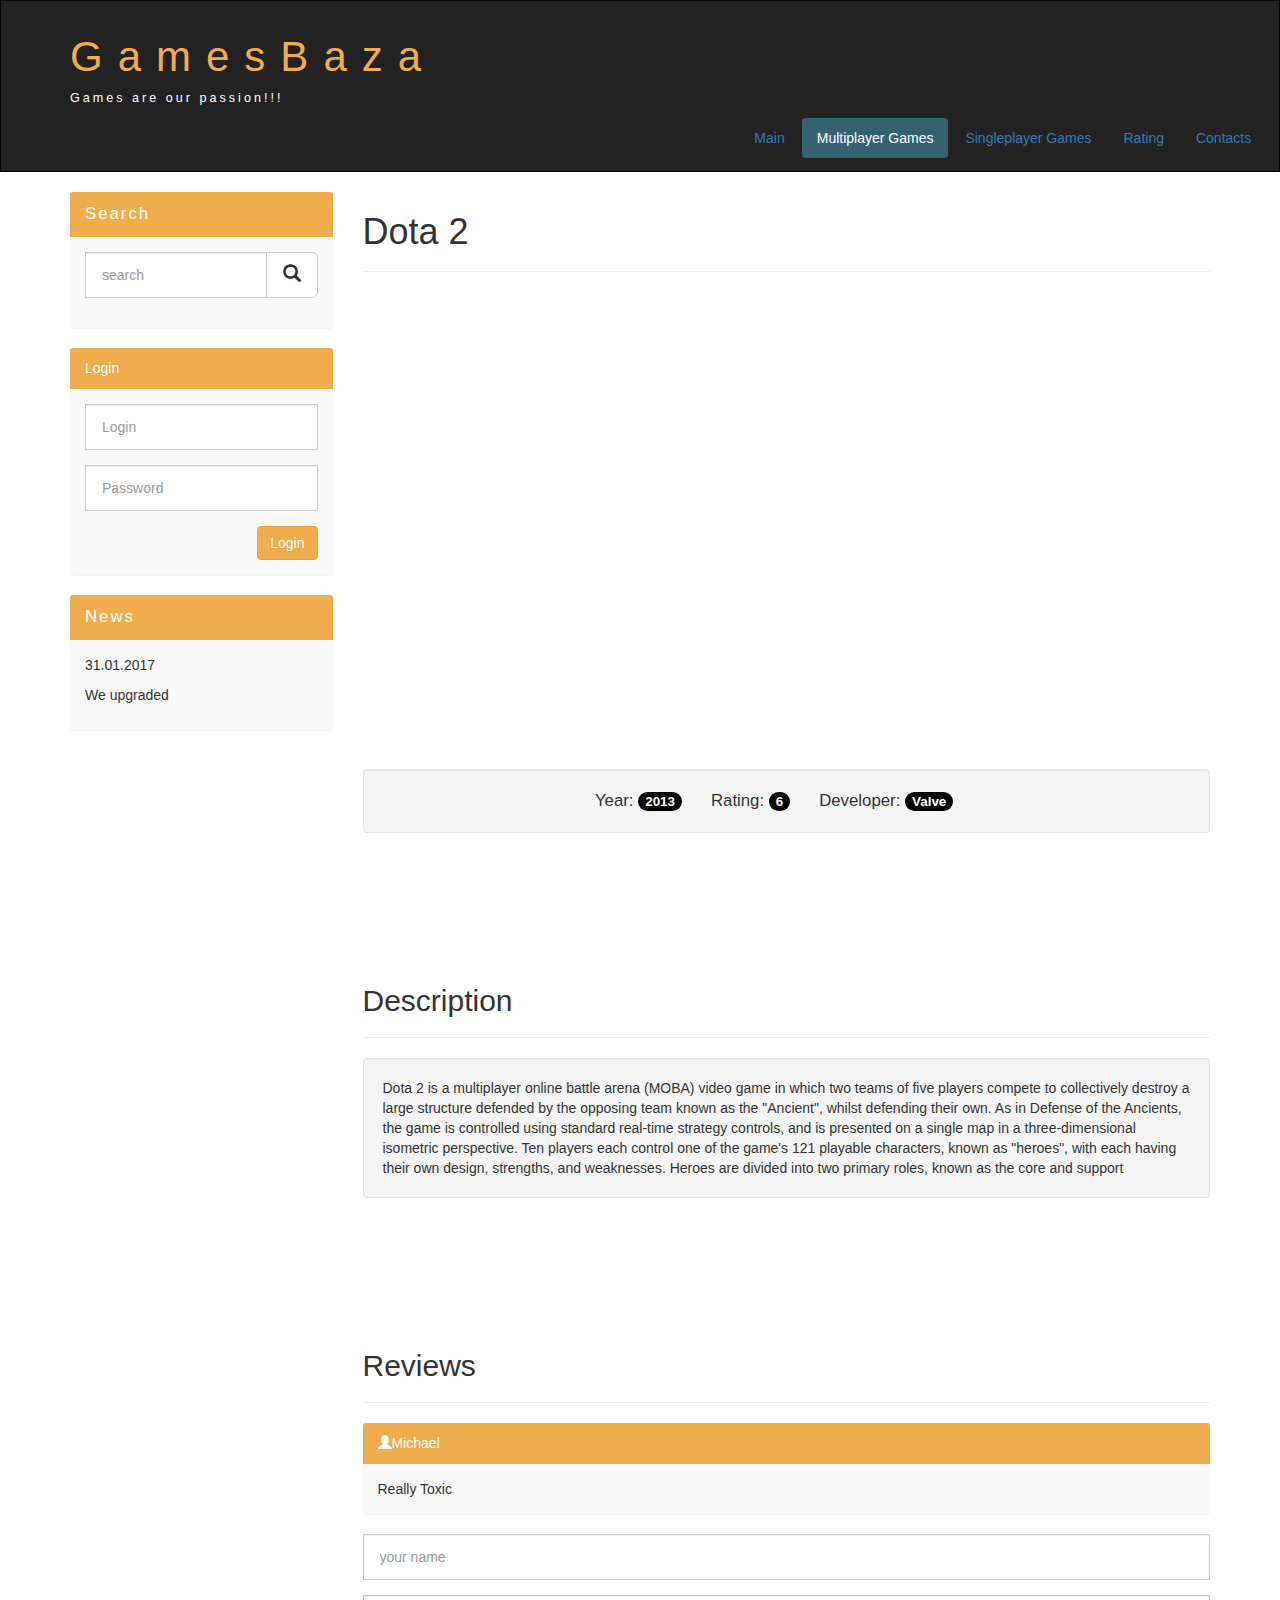
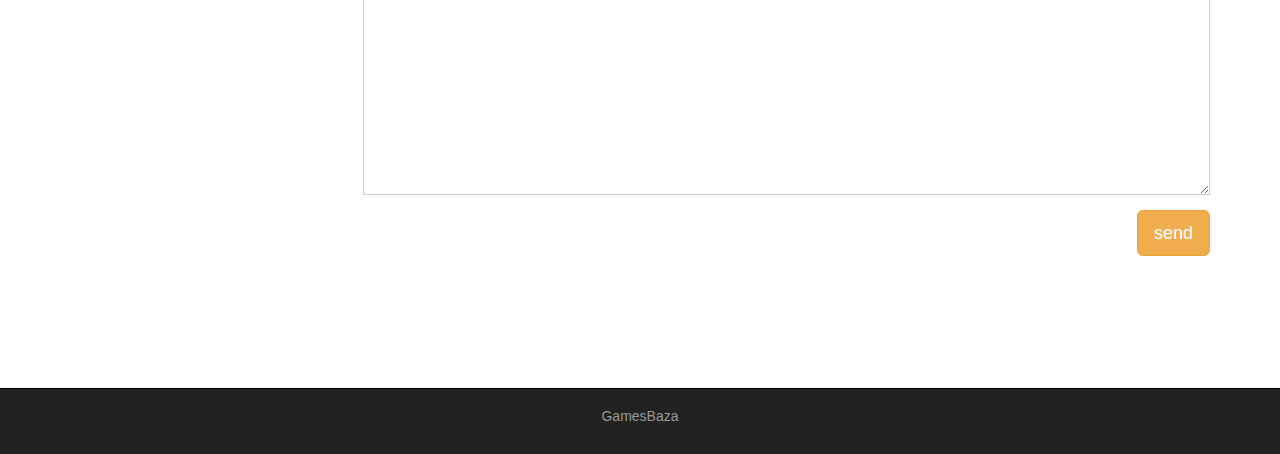
<file: dota.html>
<!DOCTYPE html>
<html lang="en">
<head>
    <meta charset="UTF-8">
    <meta http-equiv="X-UA-Compatible" content="IE=edge">
    <meta name="viewport" content="width=device-width, initial-scale=1.0">
    <title>Dota 2</title>
    <link rel="stylesheet" href="assets/css/bootstrap.min.css">
    <link rel="stylesheet" href="assets/css/style.css">
</head>
<body>
    <div class="container-fluid">
        <div class="row">
            <nav role="navigation" class="navbar navbar-inverse">
                <div class="container">
                    <div class="navbar-header header">
                        <div class="row">
                            <div class="col-lg-12">
                                <h1><a href="index.html">GamesBaza</a></h1>
                                <p>Games are our passion!!!</p>
                            </div>
                        </div>    
                    </div>

                    <button type="button" data-target="#navbarCollapse" data-toggle="collapse" class="navbar-toggle">
                        <span class="sr-only">Toggle navigation</span>
                        <span class="icon-bar"></span>
                        <span class="icon-bar"></span>
                        <span class="icon-bar"></span>
                    </button>
                </div>

                <div id="navbarCollapse" class="collapse navbar-collapse navbar-right">
                    <ul class="nav nav-pills">
                        <li><a href="index.html">Main</a></li>
                        <li class="active"><a href="MPGames.html">Multiplayer Games</a></li>
                        <li><a href="SPGames.html">Singleplayer Games</a></li>
                        <li><a href="rating.html">Rating</a></li>
                        <li><a href="contact.html">Contacts</a></li>
                    </ul>
                </div>
            <nav>
        </div>
    </div>

    <div class="wrapper">
        <div class="container">
            <div class="row">
                <div class="col-lg-9 col-lg-push-3">
                    <form role="search" class="visible-xs">
                        <div class="form-group">
                            <div class="input-group">
                                <input type="search" class="form-control input-lg" placeholder="Search">
                                <div class="input-group-btn">
                                    <button class="btn btn-default btn-lg" type="submit"><i class="glyphicon glyphicon-search"></i></button>
                                </div>
                            </div>
                        </div>
                    </form>
                    <h1>Dota 2</h1>
                    <hr>
                    <div class="embed-responsive embed-responsive-16by9">
                        <iframe class="embed-responsive-item" src="https://www.youtube.com/embed/-cSFPIwMEq4" frameborder="0" allowfullscreen></iframe>
                    </div>
                    <div class="well info-block text-center">
                        Year: <span class="badge">2013</span>
                        Rating: <span class="badge">6</span>
                        Developer: <span class="badge">Valve</span>
                    </div>

                    <div class="margin-8 clear"></div>

                    <h2>Description</h2>
                    <hr>

                    <div class="well">
                        Dota 2 is a multiplayer online battle arena (MOBA) video game in which two teams of five players compete to collectively destroy
                        a large structure defended by the opposing team known as the "Ancient", whilst defending their own.
                        As in Defense of the Ancients, the game is controlled using standard real-time strategy controls, 
                        and is presented on a single map in a three-dimensional isometric perspective.
                        Ten players each control one of the game's 121 playable characters, known as "heroes", with each having their own design,
                        strengths, and weaknesses. Heroes are divided into two primary roles, known as the core and support
                    </div>

                    <div class="margin-8 clear"></div>

                    <h2>Reviews</h2>
                    <hr>

                    <div class="panel panel-info">
                        <div class="panel-heading"><i class="glyphicon glyphicon-user"></i><span>Michael</span></div>
                        <div class="panel-body">
                            Really Toxic
                        </div>
                    </div>

                    <form>
                        <div class="form-group">
                            <input type="text" placeholder="your name" class="form-control input-lg">
                        </div>
                        <div class="form-group">
                            <textarea class="form-control"></textarea>
                        </div>
                        <button class="btn btn-lg btn-warning pull-right">send</button>
                    </form>

                    <div class="margin-8 clear"></div>

                </div>

                <div class="col-lg-3 col-lg-pull-9">
                    <div class="panel panel-info hidden-xs">
                        <div class="panel-heading"><div class="sidebar-header">Search</div></div>
                        <div class="panel-body">
                            <form role="search">
                                <div class="form-group">
                                    <div class="input-group">
                                        <input type="search" class="form-control input-lg" placeholder="search">
                                        <div class="input-group-btn">
                                            <button class="btn btn-default btn-lg" type="submit"><i class="glyphicon glyphicon-search"></i></button>
                                        </div>
                                    </div>
                                </div>
                            </form>
                        </div>
                    </div>

                    <div class="panel panel-info">
                        <div class="panel-heading"><div class="sidebar-heading">Login</div></div>
                        <div class="panel-body">
                            <form role="form">
                                <div class="form-group">
                                    <input type="text" class="form-control input-lg" placeholder="Login">
                                </div>
                                <div class="form-group">
                                    <input type="password" class="form-control input-lg" placeholder="Password">
                                </div>
                                <button type="submit" class="btn btn-warning pull-right">Login</button>
                            </form>
                        </div>
                    </div>

                    <div class="panel panel-info">
                        <div class="panel-heading"><div class="sidebar-header">News</div></div>
                        <div class="panel-body">
                            <p>31.01.2017</p>
                            <p>We upgraded</p>
                        </div>
                    </div>

                    

                </div>
            </div>
        </div>

        <div class="clear"></div>
        
    </div>

    <footer>
        <div class="container">
            <p class="text-center"><a href="https://www.gamespoisk.ru/">GamesBaza</a></p>
        </div>
    </footer>

    <script src="https://ajax.googleapis.com/ajax/libs/jquery/1.11.3/jquery.min.js"></script>
    <script src="assets/js/bootstrap.min.js"></script>
</body>
</html>
</file>
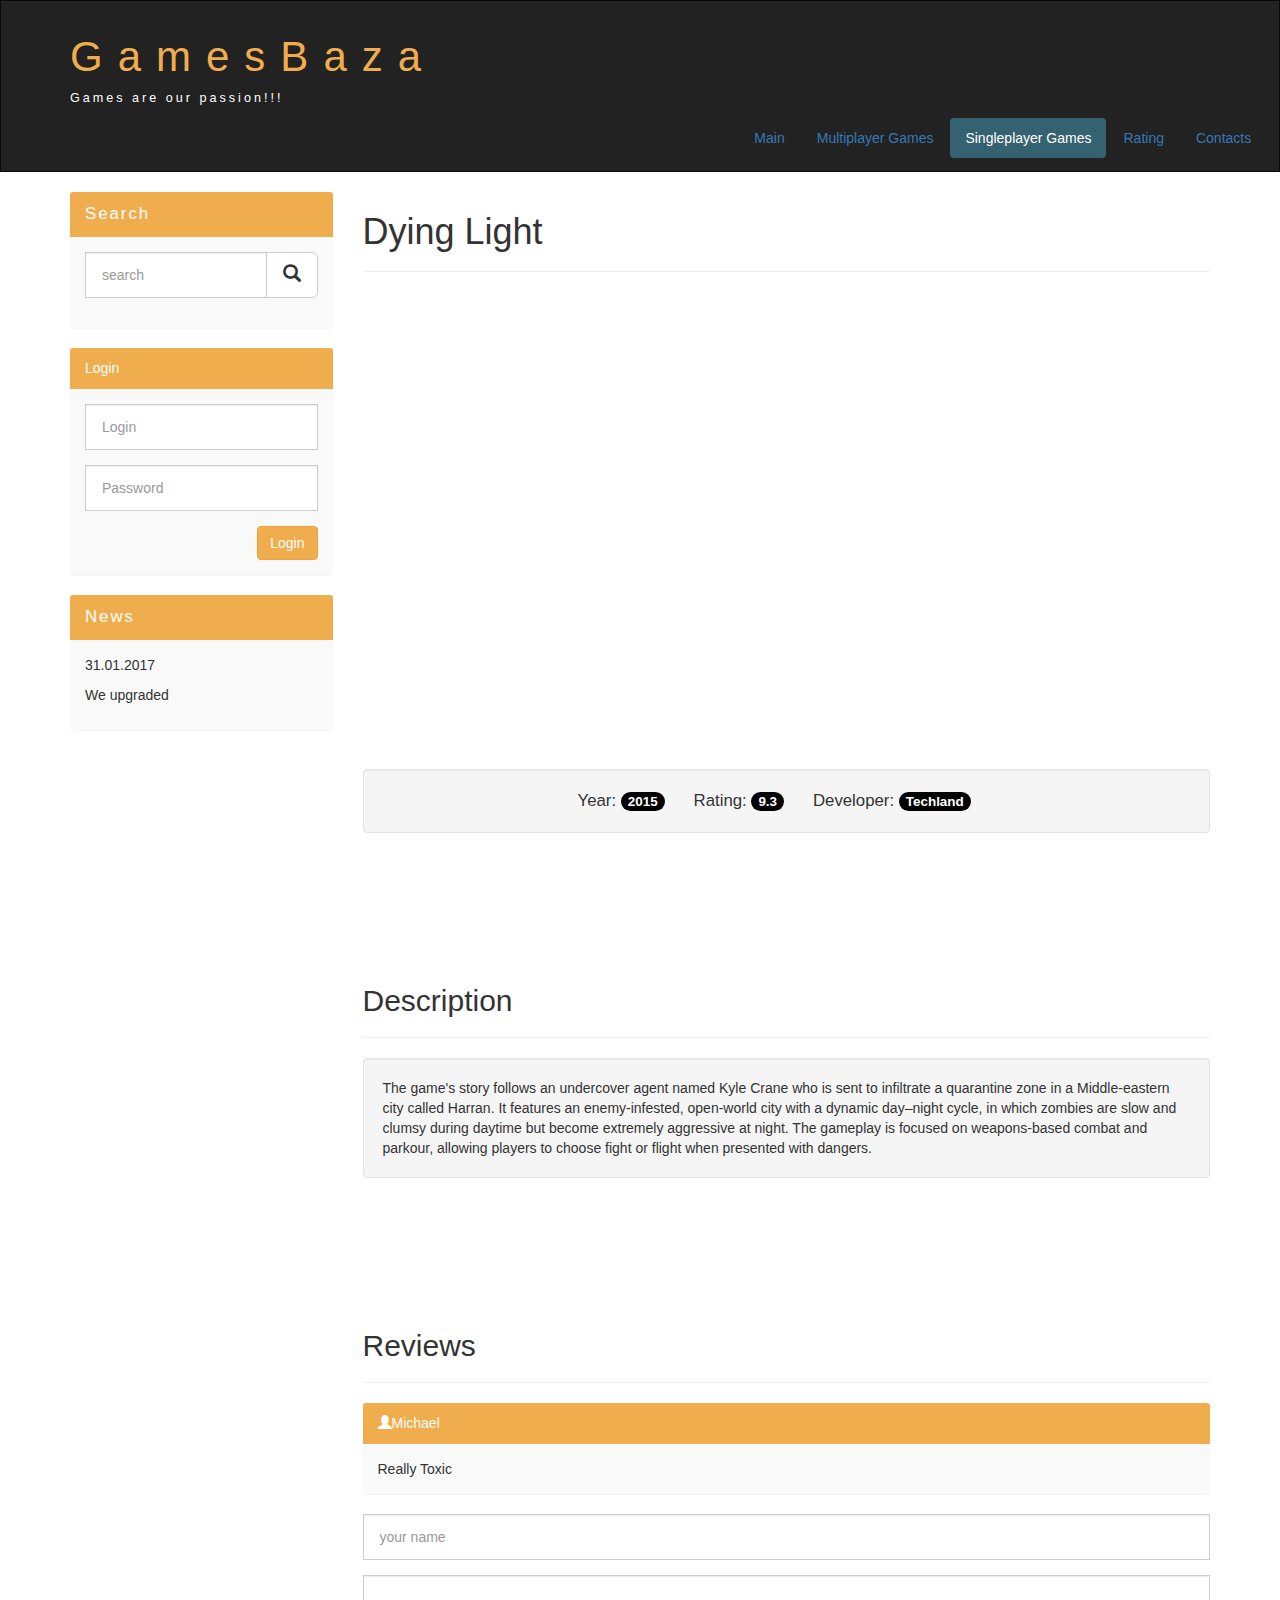
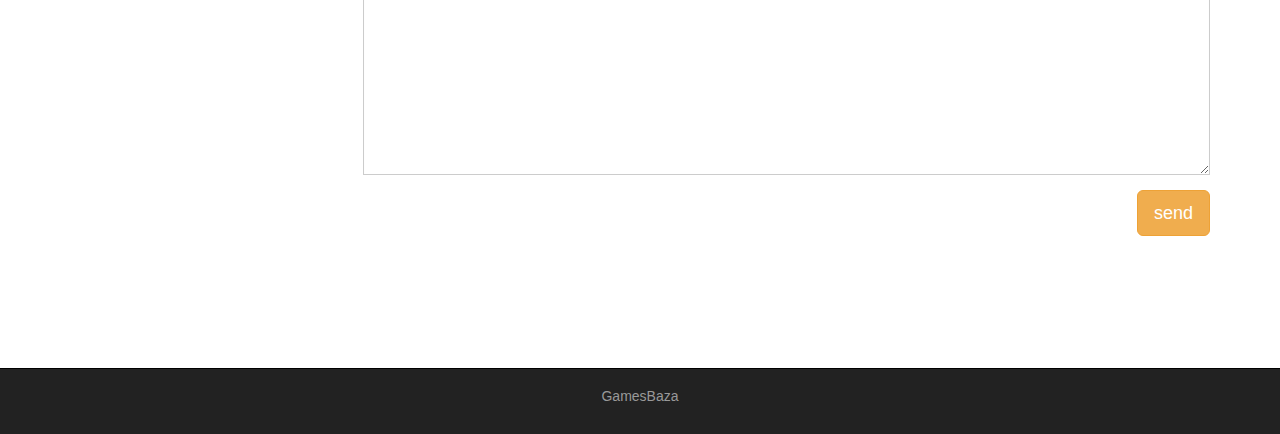
<file: dyinglight.html>
<!DOCTYPE html>
<html lang="en">
<head>
    <meta charset="UTF-8">
    <meta http-equiv="X-UA-Compatible" content="IE=edge">
    <meta name="viewport" content="width=device-width, initial-scale=1.0">
    <title>Dying Light</title>
    <link rel="stylesheet" href="assets/css/bootstrap.min.css">
    <link rel="stylesheet" href="assets/css/style.css">
</head>
<body>
    <div class="container-fluid">
        <div class="row">
            <nav role="navigation" class="navbar navbar-inverse">
                <div class="container">
                    <div class="navbar-header header">
                        <div class="row">
                            <div class="col-lg-12">
                                <h1><a href="index.html">GamesBaza</a></h1>
                                <p>Games are our passion!!!</p>
                            </div>
                        </div>    
                    </div>

                    <button type="button" data-target="#navbarCollapse" data-toggle="collapse" class="navbar-toggle">
                        <span class="sr-only">Toggle navigation</span>
                        <span class="icon-bar"></span>
                        <span class="icon-bar"></span>
                        <span class="icon-bar"></span>
                    </button>
                </div>

                <div id="navbarCollapse" class="collapse navbar-collapse navbar-right">
                    <ul class="nav nav-pills">
                        <li><a href="index.html">Main</a></li>
                        <li><a href="MPGames.html">Multiplayer Games</a></li>
                        <li class="active"><a href="SPGames.html">Singleplayer Games</a></li>
                        <li><a href="rating.html">Rating</a></li>
                        <li><a href="contact.html">Contacts</a></li>
                    </ul>
                </div>
            <nav>
        </div>
    </div>

    <div class="wrapper">
        <div class="container">
            <div class="row">
                <div class="col-lg-9 col-lg-push-3">
                    <form role="search" class="visible-xs">
                        <div class="form-group">
                            <div class="input-group">
                                <input type="search" class="form-control input-lg" placeholder="Search">
                                <div class="input-group-btn">
                                    <button class="btn btn-default btn-lg" type="submit"><i class="glyphicon glyphicon-search"></i></button>
                                </div>
                            </div>
                        </div>
                    </form>
                    <h1>Dying Light</h1>
                    <hr>
                    <div class="embed-responsive embed-responsive-16by9">
                        <iframe class="embed-responsive-item" src="https://www.youtube.com/embed/CWX6DbAMTR4" frameborder="0" allowfullscreen></iframe>
                    </div>
                    <div class="well info-block text-center">
                        Year: <span class="badge">2015</span>
                        Rating: <span class="badge">9.3</span>
                        Developer: <span class="badge">Techland</span>
                    </div>

                    <div class="margin-8 clear"></div>

                    <h2>Description</h2>
                    <hr>

                    <div class="well">
                        The game's story follows an undercover agent named Kyle Crane who is sent to infiltrate a quarantine zone in a Middle-eastern city called Harran. 
                        It features an enemy-infested, open-world city with a dynamic day–night cycle, in which zombies are slow and clumsy during daytime but become extremely aggressive at night. 
                        The gameplay is focused on weapons-based combat and parkour, allowing players to choose fight or flight when presented with dangers.
                    </div>

                    <div class="margin-8 clear"></div>

                    <h2>Reviews</h2>
                    <hr>

                    <div class="panel panel-info">
                        <div class="panel-heading"><i class="glyphicon glyphicon-user"></i><span>Michael</span></div>
                        <div class="panel-body">
                            Really Toxic
                        </div>
                    </div>

                    <form>
                        <div class="form-group">
                            <input type="text" placeholder="your name" class="form-control input-lg">
                        </div>
                        <div class="form-group">
                            <textarea class="form-control"></textarea>
                        </div>
                        <button class="btn btn-lg btn-warning pull-right">send</button>
                    </form>

                    <div class="margin-8 clear"></div>

                </div>

                <div class="col-lg-3 col-lg-pull-9">
                    <div class="panel panel-info hidden-xs">
                        <div class="panel-heading"><div class="sidebar-header">Search</div></div>
                        <div class="panel-body">
                            <form role="search">
                                <div class="form-group">
                                    <div class="input-group">
                                        <input type="search" class="form-control input-lg" placeholder="search">
                                        <div class="input-group-btn">
                                            <button class="btn btn-default btn-lg" type="submit"><i class="glyphicon glyphicon-search"></i></button>
                                        </div>
                                    </div>
                                </div>
                            </form>
                        </div>
                    </div>

                    <div class="panel panel-info">
                        <div class="panel-heading"><div class="sidebar-heading">Login</div></div>
                        <div class="panel-body">
                            <form role="form">
                                <div class="form-group">
                                    <input type="text" class="form-control input-lg" placeholder="Login">
                                </div>
                                <div class="form-group">
                                    <input type="password" class="form-control input-lg" placeholder="Password">
                                </div>
                                <button type="submit" class="btn btn-warning pull-right">Login</button>
                            </form>
                        </div>
                    </div>

                    <div class="panel panel-info">
                        <div class="panel-heading"><div class="sidebar-header">News</div></div>
                        <div class="panel-body">
                            <p>31.01.2017</p>
                            <p>We upgraded</p>
                        </div>
                    </div>

                    

                </div>
            </div>
        </div>

        <div class="clear"></div>
        
    </div>

    <footer>
        <div class="container">
            <p class="text-center"><a href="https://www.gamespoisk.ru/">GamesBaza</a></p>
        </div>
    </footer>

    <script src="https://ajax.googleapis.com/ajax/libs/jquery/1.11.3/jquery.min.js"></script>
    <script src="assets/js/bootstrap.min.js"></script>
</body>
</html>
</file>
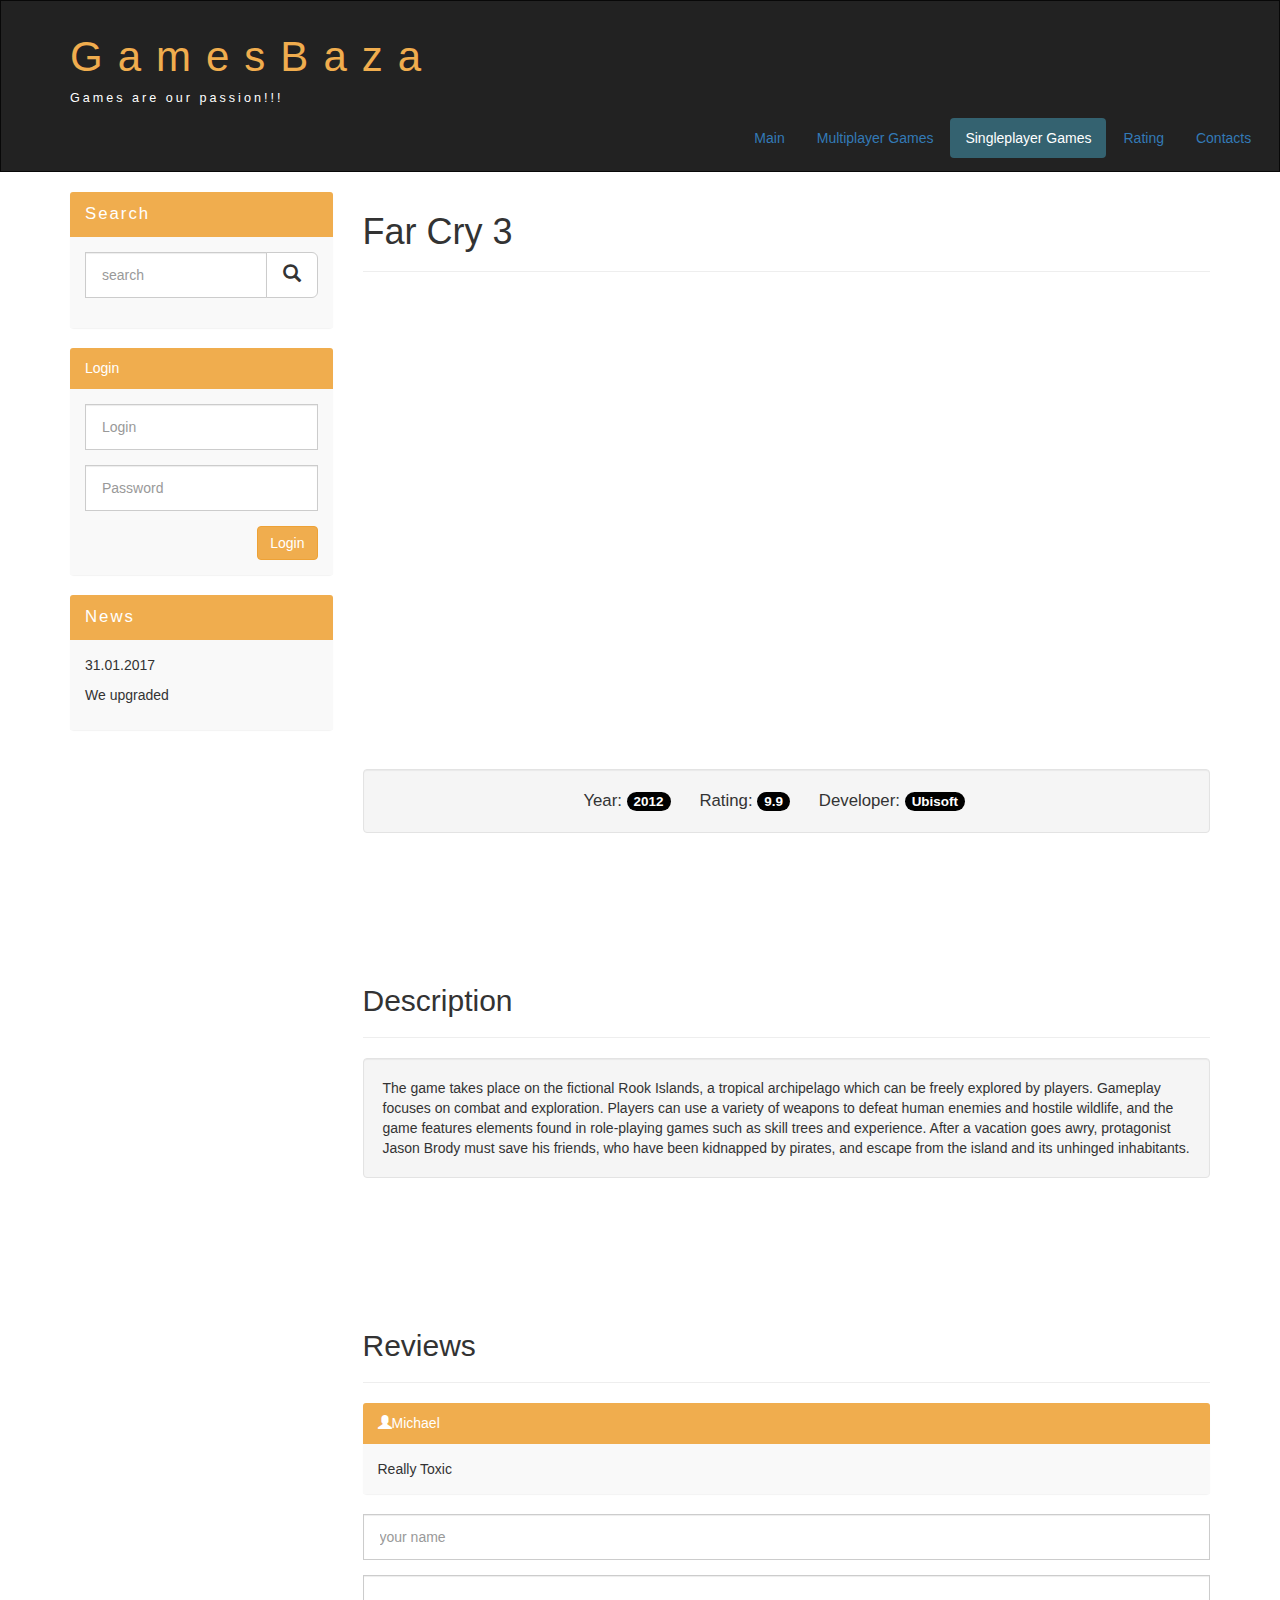
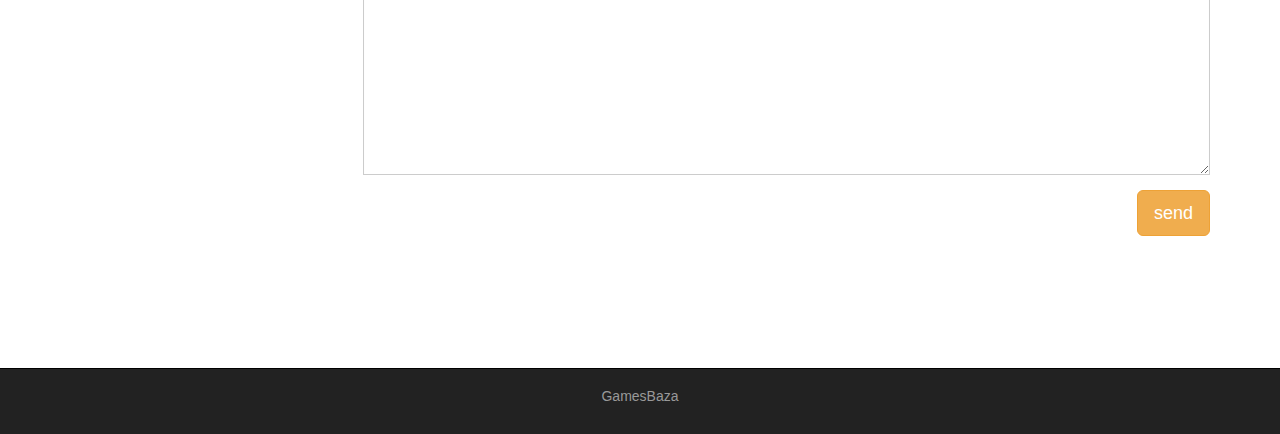
<file: farcry.html>
<!DOCTYPE html>
<html lang="en">
<head>
    <meta charset="UTF-8">
    <meta http-equiv="X-UA-Compatible" content="IE=edge">
    <meta name="viewport" content="width=device-width, initial-scale=1.0">
    <title>Far Cry 3</title>
    <link rel="stylesheet" href="assets/css/bootstrap.min.css">
    <link rel="stylesheet" href="assets/css/style.css">
</head>
<body>
    <div class="container-fluid">
        <div class="row">
            <nav role="navigation" class="navbar navbar-inverse">
                <div class="container">
                    <div class="navbar-header header">
                        <div class="row">
                            <div class="col-lg-12">
                                <h1><a href="index.html">GamesBaza</a></h1>
                                <p>Games are our passion!!!</p>
                            </div>
                        </div>    
                    </div>

                    <button type="button" data-target="#navbarCollapse" data-toggle="collapse" class="navbar-toggle">
                        <span class="sr-only">Toggle navigation</span>
                        <span class="icon-bar"></span>
                        <span class="icon-bar"></span>
                        <span class="icon-bar"></span>
                    </button>
                </div>

                <div id="navbarCollapse" class="collapse navbar-collapse navbar-right">
                    <ul class="nav nav-pills">
                        <li><a href="index.html">Main</a></li>
                        <li><a href="MPGames.html">Multiplayer Games</a></li>
                        <li class="active"><a href="SPGames.html">Singleplayer Games</a></li>
                        <li><a href="rating.html">Rating</a></li>
                        <li><a href="contact.html">Contacts</a></li>
                    </ul>
                </div>
            <nav>
        </div>
    </div>

    <div class="wrapper">
        <div class="container">
            <div class="row">
                <div class="col-lg-9 col-lg-push-3">
                    <form role="search" class="visible-xs">
                        <div class="form-group">
                            <div class="input-group">
                                <input type="search" class="form-control input-lg" placeholder="Search">
                                <div class="input-group-btn">
                                    <button class="btn btn-default btn-lg" type="submit"><i class="glyphicon glyphicon-search"></i></button>
                                </div>
                            </div>
                        </div>
                    </form>
                    <h1>Far Cry 3</h1>
                    <hr>
                    <div class="embed-responsive embed-responsive-16by9">
                        <iframe class="embed-responsive-item" src="https://www.youtube.com/embed/J6gnOVJsCsM" frameborder="0" allowfullscreen></iframe>
                    </div>
                    <div class="well info-block text-center">
                        Year: <span class="badge">2012</span>
                        Rating: <span class="badge">9.9</span>
                        Developer: <span class="badge">Ubisoft</span>
                    </div>

                    <div class="margin-8 clear"></div>

                    <h2>Description</h2>
                    <hr>

                    <div class="well">
                        The game takes place on the fictional Rook Islands, a tropical archipelago which can be freely explored by players. 
                        Gameplay focuses on combat and exploration. Players can use a variety of weapons to defeat human enemies and hostile wildlife, 
                        and the game features elements found in role-playing games such as skill trees and experience. 
                        After a vacation goes awry, protagonist Jason Brody must save his friends, who have been kidnapped by pirates, 
                        and escape from the island and its unhinged inhabitants.
                    </div>

                    <div class="margin-8 clear"></div>

                    <h2>Reviews</h2>
                    <hr>

                    <div class="panel panel-info">
                        <div class="panel-heading"><i class="glyphicon glyphicon-user"></i><span>Michael</span></div>
                        <div class="panel-body">
                            Really Toxic
                        </div>
                    </div>

                    <form>
                        <div class="form-group">
                            <input type="text" placeholder="your name" class="form-control input-lg">
                        </div>
                        <div class="form-group">
                            <textarea class="form-control"></textarea>
                        </div>
                        <button class="btn btn-lg btn-warning pull-right">send</button>
                    </form>

                    <div class="margin-8 clear"></div>

                </div>

                <div class="col-lg-3 col-lg-pull-9">
                    <div class="panel panel-info hidden-xs">
                        <div class="panel-heading"><div class="sidebar-header">Search</div></div>
                        <div class="panel-body">
                            <form role="search">
                                <div class="form-group">
                                    <div class="input-group">
                                        <input type="search" class="form-control input-lg" placeholder="search">
                                        <div class="input-group-btn">
                                            <button class="btn btn-default btn-lg" type="submit"><i class="glyphicon glyphicon-search"></i></button>
                                        </div>
                                    </div>
                                </div>
                            </form>
                        </div>
                    </div>

                    <div class="panel panel-info">
                        <div class="panel-heading"><div class="sidebar-heading">Login</div></div>
                        <div class="panel-body">
                            <form role="form">
                                <div class="form-group">
                                    <input type="text" class="form-control input-lg" placeholder="Login">
                                </div>
                                <div class="form-group">
                                    <input type="password" class="form-control input-lg" placeholder="Password">
                                </div>
                                <button type="submit" class="btn btn-warning pull-right">Login</button>
                            </form>
                        </div>
                    </div>

                    <div class="panel panel-info">
                        <div class="panel-heading"><div class="sidebar-header">News</div></div>
                        <div class="panel-body">
                            <p>31.01.2017</p>
                            <p>We upgraded</p>
                        </div>
                    </div>

                    

                </div>
            </div>
        </div>

        <div class="clear"></div>
        
    </div>

    <footer>
        <div class="container">
            <p class="text-center"><a href="https://www.gamespoisk.ru/">GamesBaza</a></p>
        </div>
    </footer>

    <script src="https://ajax.googleapis.com/ajax/libs/jquery/1.11.3/jquery.min.js"></script>
    <script src="assets/js/bootstrap.min.js"></script>
</body>
</html>
</file>
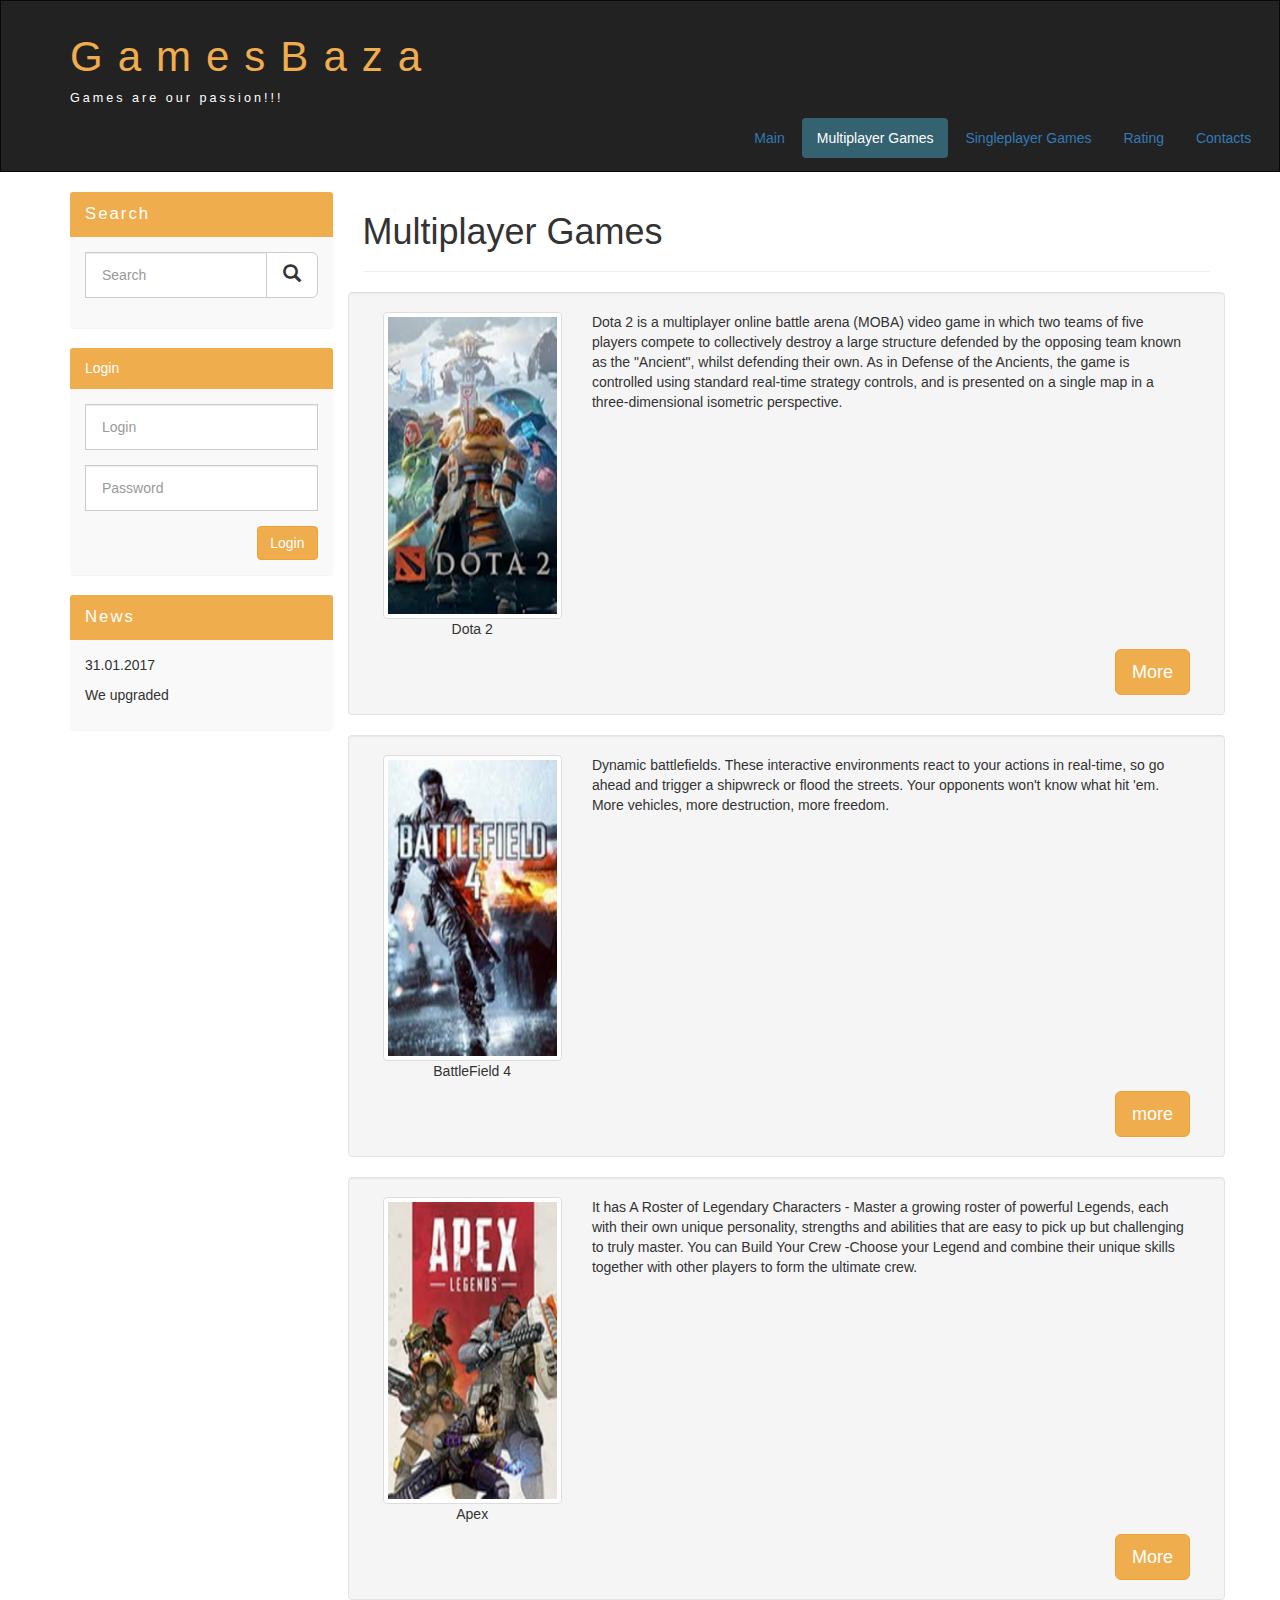
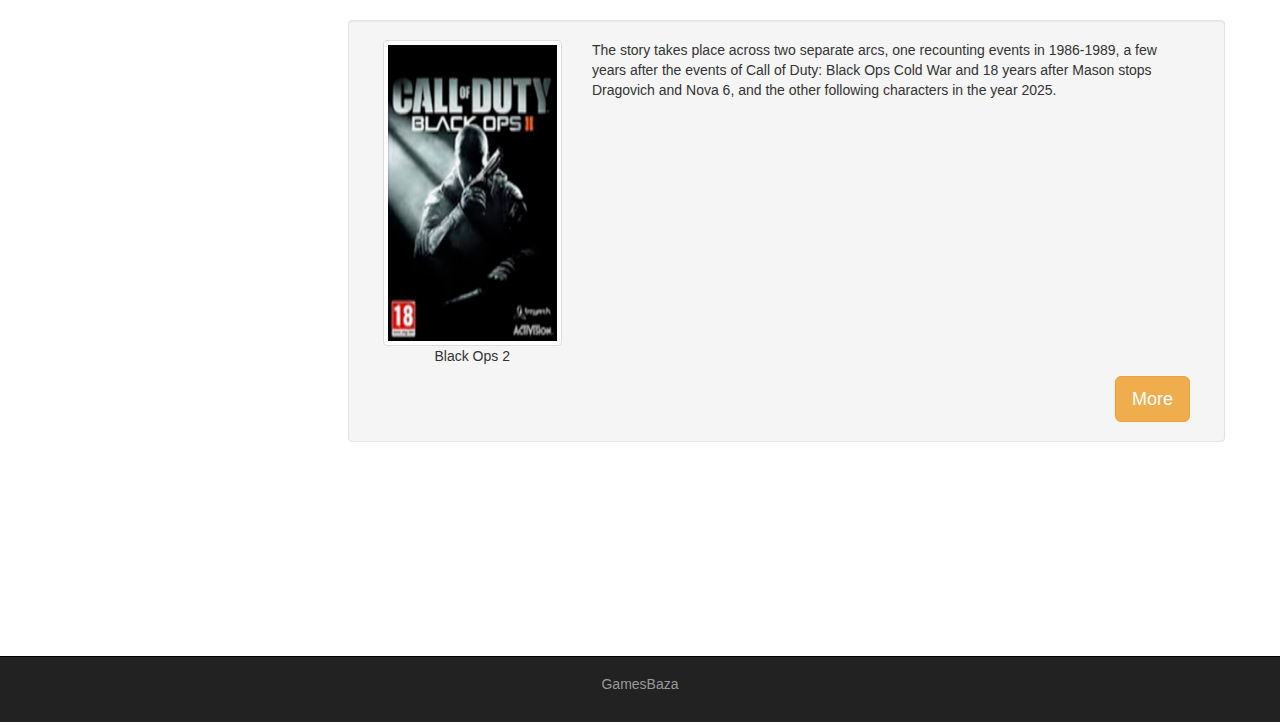
<file: MPGames.html>
<!DOCTYPE html>
<html lang="en">
<head>
    <meta charset="UTF-8">
    <meta http-equiv="X-UA-Compatible" content="IE=edge">
    <meta name="viewport" content="width=device-width, initial-scale=1.0">
    <title>Multiplayer</title>
    <link rel="stylesheet" href="assets/css/bootstrap.min.css">
    <link rel="stylesheet" href="assets/css/style.css">
</head>
<body>
    <div class="container-fluid">
        <div class="row">
            <nav role="navigation" class="navbar navbar-inverse">
                <div class="container">
                    <div class="navbar-header header">
                        <div class="row">
                            <div class="col-lg-12">
                                <h1><a href="index.html">GamesBaza</a></h1>
                                <p>Games are our passion!!!</p>
                            </div>
                        </div>    
                    </div>

                    <button type="button" data-target="#navbarCollapse" data-toggle="collapse" class="navbar-toggle">
                        <span class="sr-only">Toggle navigation</span>
                        <span class="icon-bar"></span>
                        <span class="icon-bar"></span>
                        <span class="icon-bar"></span>
                    </button>
                </div>

                <div id="navbarCollapse" class="collapse navbar-collapse navbar-right">
                    <ul class="nav nav-pills">
                        <li><a href="index.html">Main</a></li>
                        <li class="active"><a href="MPGames.html">Multiplayer Games</a></li>
                        <li><a href="SPGames.html">Singleplayer Games</a></li>
                        <li><a href="rating.html">Rating</a></li>
                        <li><a href="contact.html">Contacts</a></li>
                    </ul>
                </div>
            <nav>
        </div>
    </div>

    <div class="wrapper">
        <div class="container">
            <div class="row">
                <div class="col-lg-9 col-lg-push-3">
                    <form role="search" class="visible-xs">
                        <div class="form-group">
                            <div class="input-group">
                                <input type="search" class="form-control input-lg" placeholder="Search">
                                <div class="input-group-btn">
                                    <button class="btn btn-default btn-lg" type="submit"><i class="glyphicon glyphicon-search"></i></button>
                                </div>
                            </div>
                        </div>
                    </form>
                    <h1>Multiplayer Games</h1>
                    <hr>

                    <div class="row">
                        <div class="well clearfix">
                            <div class="col-lg-3 col-md-2 text-center">
                                <img class="img-thumbnail" src="assets/img/Dota.png" alt="dota">
                                <p>Dota 2</p>
                            </div>
                            <div class="col-lg-9 col-md-10">
                                <p>
                                    Dota 2 is a multiplayer online battle arena (MOBA) video game in which two teams of five players compete to collectively destroy
                                    a large structure defended by the opposing team known as the "Ancient", whilst defending their own.
                                    As in Defense of the Ancients, the game is controlled using standard real-time strategy controls, 
                                    and is presented on a single map in a three-dimensional isometric perspective.
                                </p>
                            </div>

                            <div class="col-lg-12 col-md-12">
                                <a href="dota.html" class="btn btn-lg btn-warning pull-right">More</a>
                            </div>
                        
                        </div>
                        
                    </div>
                    <div class="row">
                        <div class="well clearfix">
                            <div class="col-lg-3 col-md-2 text-center">
                                <img class="img-thumbnail" src="assets/img/BF4.png" alt="battlefield">
                                <p>BattleField 4</p>
                            </div>

                            <div class="col-lg-9 col-md-10">
                                <p>
                                    Dynamic battlefields. These interactive environments react to your actions in real-time, 
                                    so go ahead and trigger a shipwreck or flood the streets. Your opponents won't know what hit 'em.
                                    More vehicles, more destruction, more freedom. 
                                </p>
                            </div>

                            <div class="col-lg-12 col-md-12">
                                <a href="bf4.html" class="btn btn-lg btn-warning pull-right">more</a>
                            </div>
                        </div>
                    </div>

                    <div class="row">
                        <div class="well clearfix">
                            <div class="col-lg-3 col-md-2 text-center">
                                <img class="img-thumbnail" src="assets/img/Apex.png" alt="apex">
                                <p>Apex</p>
                            </div>

                            <div class="col-lg-9 col-md-10">
                                <p>
                                    It has A Roster of Legendary Characters - Master a growing roster of powerful Legends, 
                                    each with their own unique personality, 
                                    strengths and abilities that are easy to pick up but challenging to truly master.
                                    You can Build Your Crew -Choose your Legend and combine their unique skills together 
                                    with other players to form the ultimate crew.
                                </p>
                            </div>

                            <div class="col-lg-12 col-md-12">
                                <a href="apex.html" class="btn btn-lg btn-warning pull-right">More</a>
                            </div>
                        </div>
                    </div>

                    <div class="row">
                        <div class="well clearfix">
                            <div class="col-lg-3 col-md-2 text-center">
                                <img class="img-thumbnail" src="assets/img/BO2.png" alt="black ops">
                                <p>Black Ops 2</p>
                            </div>

                            <div class="col-lg-9 col-md-10">
                                <p>
                                    The story takes place across two separate arcs, one recounting events in 1986-1989, 
                                    a few years after the events of Call of Duty: Black Ops Cold War and 18 years after Mason stops Dragovich and Nova 6,
                                    and the other following characters in the year 2025.
                                </p>
                            </div>

                            <div class="col-lg-12 col-md-12">
                                <a href="bo2.html" class="btn btn-lg btn-warning pull-right">More</a>
                            </div>
                        </div>
                    </div>

                    <div class="margin-8 clear"></div>
                </div>


                <div class="col-lg-3 col-lg-pull-9">
                    <div class="panel panel-info hidden-xs">
                        <div class="panel-heading"><div class="sidebar-header">Search</div></div>
                        <div class="panel-body">
                            <form role="search">
                                <div class="form-group">
                                    <div class="input-group">
                                        <input type="search" class="form-control input-lg" placeholder="Search">
                                        <div class="input-group-btn">
                                            <button class="btn btn-default btn-lg" type="submit"><i class="glyphicon glyphicon-search"></i></button>
                                        </div>
                                    </div>
                                </div>
                            </form>
                        </div>
                    </div>

                    <div class="panel panel-info">
                        <div class="panel-heading"><div class="sidebar-heading">Login</div></div>
                        <div class="panel-body">
                            <form role="form">
                                <div class="form-group">
                                    <input type="text" class="form-control input-lg" placeholder="Login">
                                </div>
                                <div class="form-group">
                                    <input type="password" class="form-control input-lg" placeholder="Password">
                                </div>
                                <button type="submit" class="btn btn-warning pull-right">Login</button>
                            </form>
                        </div>
                    </div>

                    <div class="panel panel-info">
                        <div class="panel-heading"><div class="sidebar-header">News</div></div>
                        <div class="panel-body">
                            <p>31.01.2017</p>
                            <p>We upgraded</p>
                        </div>
                    </div>


                </div>
            </div>
        </div>

        <div class="clear"></div>
        
    </div>

    <footer>
        <div class="container">
            <p class="text-center"><a href="https://www.gamespoisk.ru/">GamesBaza</a></p>
        </div>
    </footer>

    <script src="https://ajax.googleapis.com/ajax/libs/jquery/1.11.3/jquery.min.js"></script>
    <script src="assets/js/bootstrap.min.js"></script>
</body>
</html>
</file>
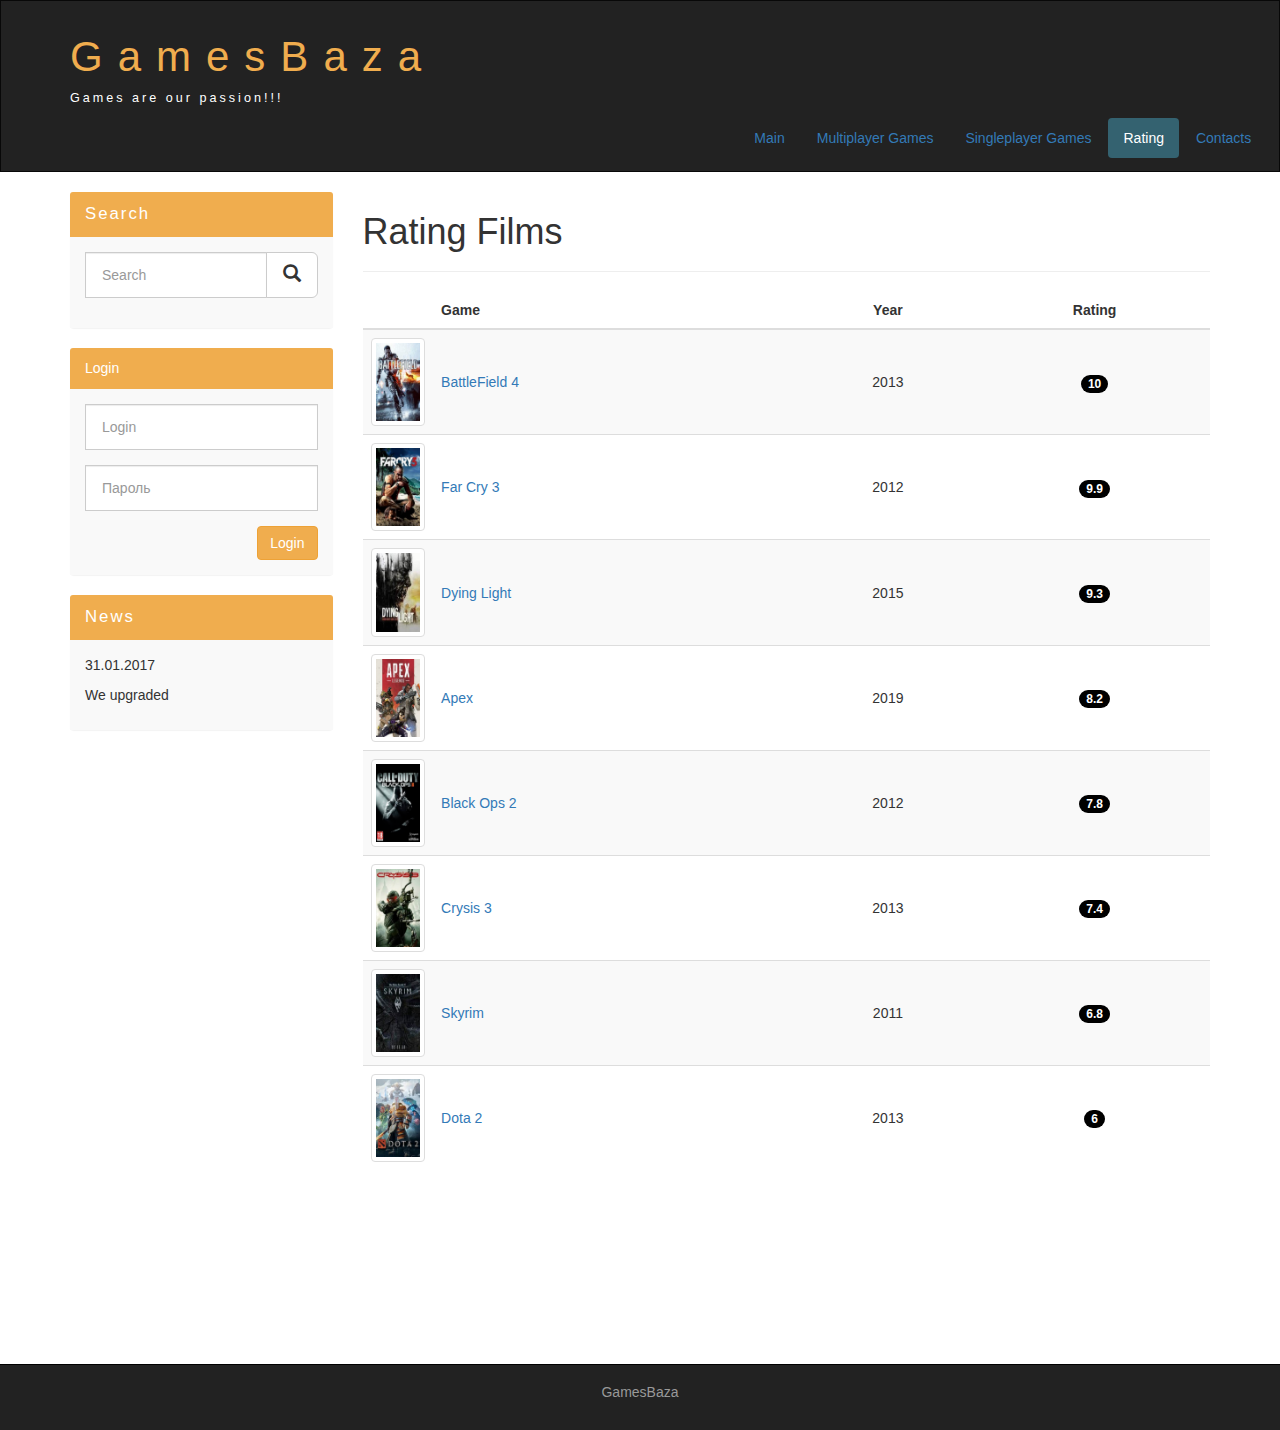
<file: rating.html>
<!DOCTYPE html>
<html lang="en">
<head>
    <meta charset="UTF-8">
    <meta http-equiv="X-UA-Compatible" content="IE=edge">
    <meta name="viewport" content="width=device-width, initial-scale=1.0">
    <title>Rating Page</title>
    <link rel="stylesheet" href="assets/css/bootstrap.min.css">
    <link rel="stylesheet" href="assets/css/style.css">
</head>
<body>
    <div class="container-fluid">
        <div class="row">
            <nav role="navigation" class="navbar navbar-inverse">
                <div class="container">
                    <div class="navbar-header header">
                        <div class="row">
                            <div class="col-lg-12">
                                <h1><a href="index.html">GamesBaza</a></h1>
                                <p>Games are our passion!!!</p>
                            </div>
                        </div>    
                    </div>

                    <button type="button" data-target="#navbarCollapse" data-toggle="collapse" class="navbar-toggle">
                        <span class="sr-only">Toggle navigation</span>
                        <span class="icon-bar"></span>
                        <span class="icon-bar"></span>
                        <span class="icon-bar"></span>
                    </button>
                </div>

                <div id="navbarCollapse" class="collapse navbar-collapse navbar-right">
                    <ul class="nav nav-pills">
                        <li><a href="index.html">Main</a></li>
                        <li><a href="MPGames.html">Multiplayer Games</a></li>
                        <li><a href="SPGames.html">Singleplayer Games</a></li>
                        <li class="active"><a href="rating.html">Rating</a></li>
                        <li><a href="contact.html">Contacts</a></li>
                    </ul>
                </div>
            <nav>
        </div>
    </div>

    <div class="wrapper">
        <div class="container">
            <div class="row">
                <div class="col-lg-9 col-lg-push-3">
                    <form role="search" class="visible-xs">
                        <div class="form-group">
                            <div class="input-group">
                                <input type="search" class="form-control input-lg" placeholder="Search">
                                <div class="input-group-btn">
                                    <button class="btn btn-default btn-lg" type="submit"><i class="glyphicon glyphicon-search"></i></button>
                                </div>
                            </div>
                        </div>
                    </form>
                    <h1>Rating Films</h1>
                    <hr>

                    <table class="table table-striped">
                        <thead>
                            <tr>
                                <th></th>
                                <th>Game</th>
                                <th class="text-center">Year</th>
                                <th class="text-center">Rating</th>
                            </tr>
                        </thead>
                        <tbody>
                            <tr>
                                <td class="col-lg-1 col-md-1 col=xs-2">
                                    <img class="img-responsive img-thumbnail" src="assets/img/BF4.png" alt="battlefield">
                                </td>
                                <td class="vert-align"><a href="bf4.html">BattleField 4</a></td>
                                <td class="text-center vert-align">2013</td>
                                <td class="text-center vert-align"><span class="badge">10</span></td>
                            </tr>

                            <tr>
                                <td class="col-lg-1 col-md-1 col=xs-2">
                                    <img class="img-responsive img-thumbnail" src="assets/img/FC3.png" alt="far cry">
                                </td>
                                <td class="vert-align"><a href="farcry.html">Far Cry 3</a></td>
                                <td class="text-center vert-align">2012</td>
                                <td class="text-center vert-align"><span class="badge">9.9</span></td>
                            </tr>

                            <tr>
                                <td class="col-lg-1 col-md-1 col=xs-2">
                                    <img class="img-responsive img-thumbnail" src="assets/img/DL.jpg" alt="dying light">
                                </td>
                                <td class="vert-align"><a href="dyinglight.html">Dying Light</a></td>
                                <td class="text-center vert-align">2015</td>
                                <td class="text-center vert-align"><span class="badge">9.3</span></td>
                            </tr>

                            <tr>
                                <td class="col-lg-1 col-md-1 col=xs-2">
                                    <img class="img-responsive img-thumbnail" src="assets/img/Apex.png" alt="apex">
                                </td>
                                <td class="vert-align"><a href="apex.html">Apex</a></td>
                                <td class="text-center vert-align">2019</td>
                                <td class="text-center vert-align"><span class="badge">8.2</span></td>
                            </tr>

                            <tr>
                                <td class="col-lg-1 col-md-1 col=xs-2">
                                    <img class="img-responsive img-thumbnail" src="assets/img/BO2.png" alt="black ops">
                                </td>
                                <td class="vert-align"><a href="bo2.html">Black Ops 2</a></td>
                                <td class="text-center vert-align">2012</td>
                                <td class="text-center vert-align"><span class="badge">7.8</span></td>
                            </tr>

                            <tr>
                                <td class="col-lg-1 col-md-1 col=xs-2">
                                    <img class="img-responsive img-thumbnail" src="assets/img/C3.png" alt="crysis">
                                </td>
                                <td class="vert-align"><a href="crysis3.html">Crysis 3</a></td>
                                <td class="text-center vert-align">2013</td>
                                <td class="text-center vert-align"><span class="badge">7.4</span></td>
                            </tr>

                            <tr>
                                <td class="col-lg-1 col-md-1 col=xs-2">
                                    <img class="img-responsive img-thumbnail" src="assets/img/Skyrim.jpg" alt="skyrim">
                                </td>
                                <td class="vert-align"><a href="skyrim.html">Skyrim</a></td>
                                <td class="text-center vert-align">2011</td>
                                <td class="text-center vert-align"><span class="badge">6.8</span></td>
                            </tr>

                            <tr>
                                <td class="col-lg-1 col-md-1 col=xs-2">
                                    <img class="img-responsive img-thumbnail" src="assets/img/Dota.png" alt="dota">
                                </td>
                                <td class="vert-align"><a href="dota.html">Dota 2</a></td>
                                <td class="text-center vert-align">2013</td>
                                <td class="text-center vert-align"><span class="badge">6</span></td>
                            </tr>
                        </tbody>

                    </table>

                    <div class="margin-8 clear"></div>
                </div>

                <div class="col-lg-3 col-lg-pull-9">
                    <div class="panel panel-info hidden-xs">
                        <div class="panel-heading"><div class="sidebar-header">Search</div></div>
                        <div class="panel-body">
                            <form role="search">
                                <div class="form-group">
                                    <div class="input-group">
                                        <input type="search" class="form-control input-lg" placeholder="Search">
                                        <div class="input-group-btn">
                                            <button class="btn btn-default btn-lg" type="submit"><i class="glyphicon glyphicon-search"></i></button>
                                        </div>
                                    </div>
                                </div>
                            </form>
                        </div>
                    </div>

                    <div class="panel panel-info">
                        <div class="panel-heading"><div class="sidebar-heading">Login</div></div>
                        <div class="panel-body">
                            <form role="form">
                                <div class="form-group">
                                    <input type="text" class="form-control input-lg" placeholder="Login">
                                </div>
                                <div class="form-group">
                                    <input type="password" class="form-control input-lg" placeholder="Пароль">
                                </div>
                                <button type="submit" class="btn btn-warning pull-right">Login</button>
                            </form>
                        </div>
                    </div>

                    <div class="panel panel-info">
                        <div class="panel-heading"><div class="sidebar-header">News</div></div>
                        <div class="panel-body">
                            <p>31.01.2017</p>
                            <p>We upgraded</p>
                        </div>
                    </div>

                    

                </div>
            </div>
        </div>

        <div class="clear"></div>
        
    </div>

    <footer>
        <div class="container">
            <p class="text-center"><a href="https://www.gamespoisk.ru/">GamesBaza</a></p>
        </div>
    </footer>

    <script src="https://ajax.googleapis.com/ajax/libs/jquery/1.11.3/jquery.min.js"></script>
    <script src="assets/js/bootstrap.min.js"></script>
</body>
</html>
</file>
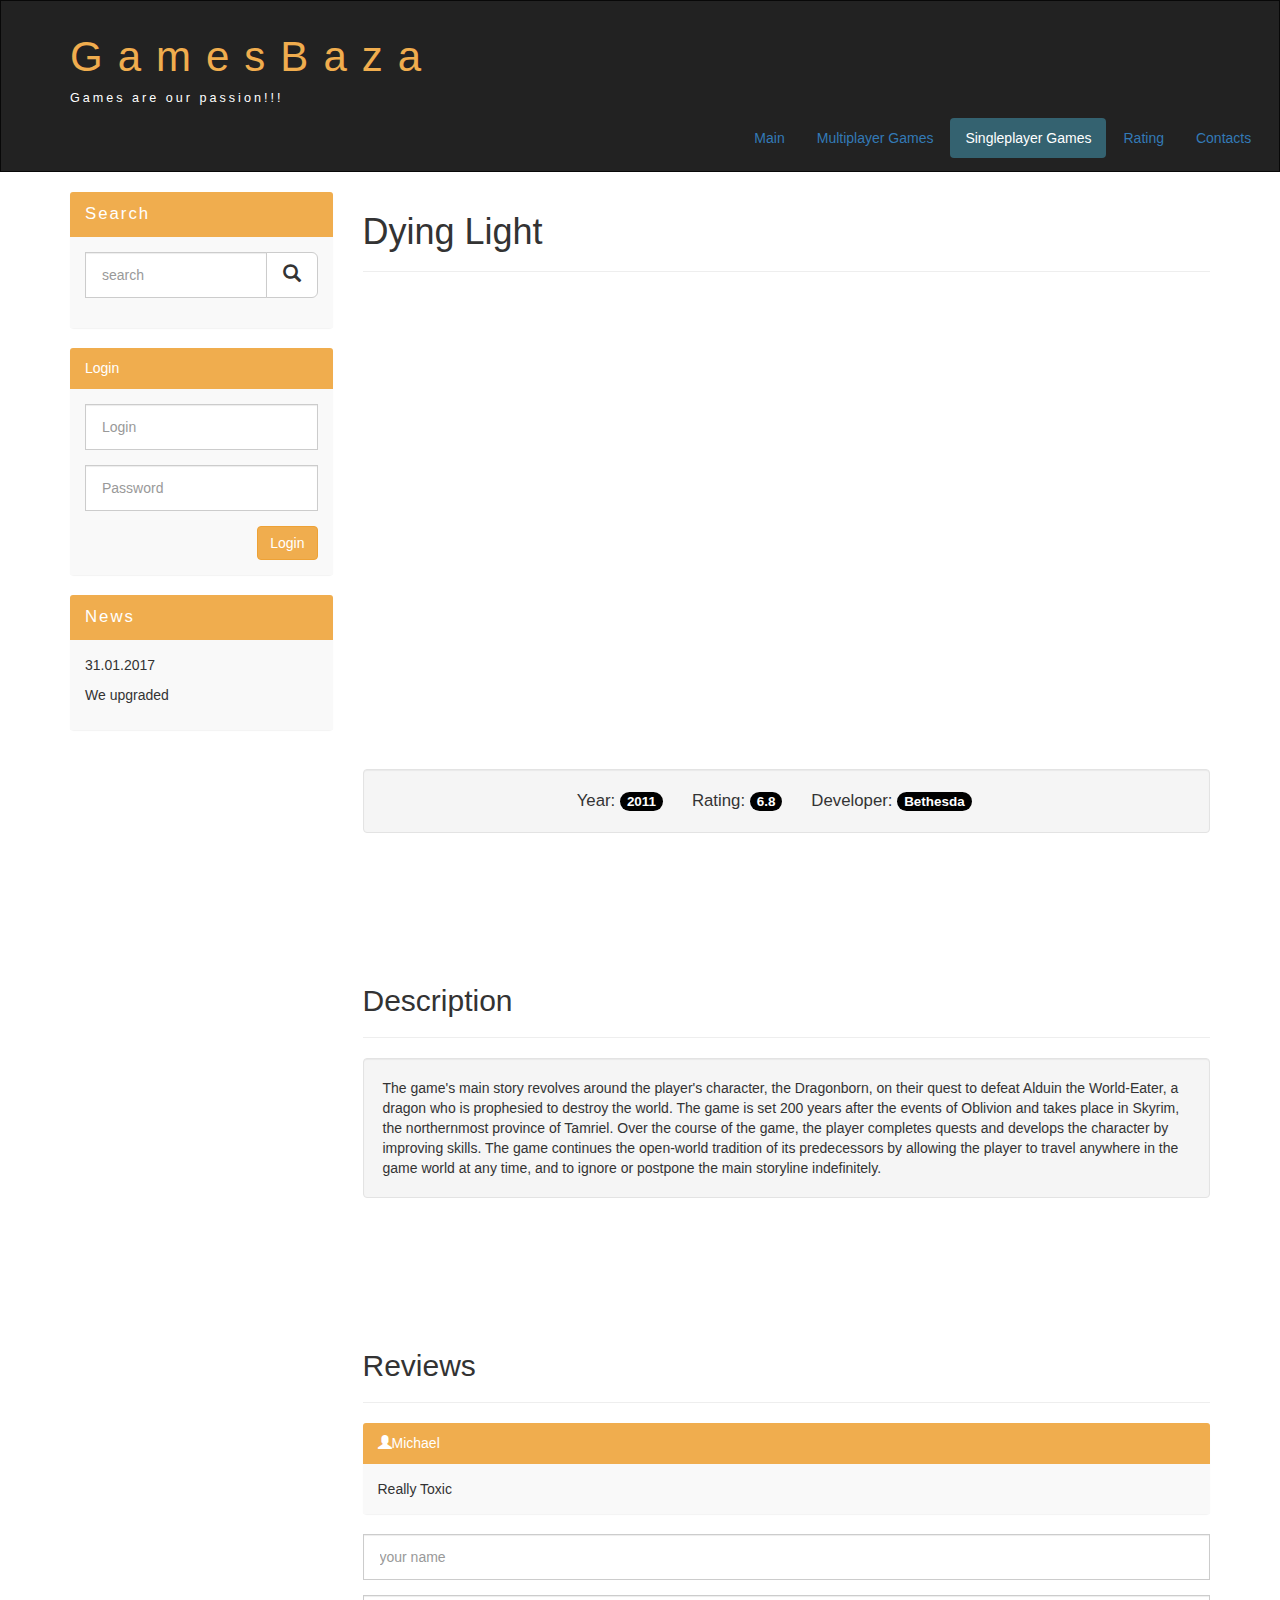
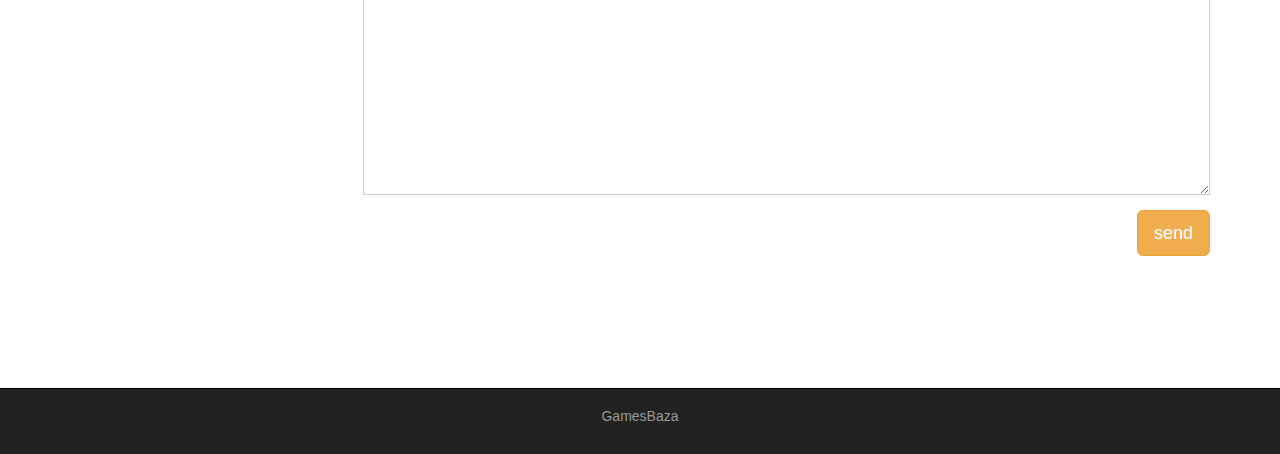
<file: skyrim.html>
<!DOCTYPE html>
<html lang="en">
<head>
    <meta charset="UTF-8">
    <meta http-equiv="X-UA-Compatible" content="IE=edge">
    <meta name="viewport" content="width=device-width, initial-scale=1.0">
    <title>Skyrim</title>
    <link rel="stylesheet" href="assets/css/bootstrap.min.css">
    <link rel="stylesheet" href="assets/css/style.css">
</head>
<body>
    <div class="container-fluid">
        <div class="row">
            <nav role="navigation" class="navbar navbar-inverse">
                <div class="container">
                    <div class="navbar-header header">
                        <div class="row">
                            <div class="col-lg-12">
                                <h1><a href="index.html">GamesBaza</a></h1>
                                <p>Games are our passion!!!</p>
                            </div>
                        </div>    
                    </div>

                    <button type="button" data-target="#navbarCollapse" data-toggle="collapse" class="navbar-toggle">
                        <span class="sr-only">Toggle navigation</span>
                        <span class="icon-bar"></span>
                        <span class="icon-bar"></span>
                        <span class="icon-bar"></span>
                    </button>
                </div>

                <div id="navbarCollapse" class="collapse navbar-collapse navbar-right">
                    <ul class="nav nav-pills">
                        <li><a href="index.html">Main</a></li>
                        <li><a href="MPGames.html">Multiplayer Games</a></li>
                        <li class="active"><a href="SPGames.html">Singleplayer Games</a></li>
                        <li><a href="rating.html">Rating</a></li>
                        <li><a href="contact.html">Contacts</a></li>
                    </ul>
                </div>
            <nav>
        </div>
    </div>

    <div class="wrapper">
        <div class="container">
            <div class="row">
                <div class="col-lg-9 col-lg-push-3">
                    <form role="search" class="visible-xs">
                        <div class="form-group">
                            <div class="input-group">
                                <input type="search" class="form-control input-lg" placeholder="Search">
                                <div class="input-group-btn">
                                    <button class="btn btn-default btn-lg" type="submit"><i class="glyphicon glyphicon-search"></i></button>
                                </div>
                            </div>
                        </div>
                    </form>
                    <h1>Dying Light</h1>
                    <hr>
                    <div class="embed-responsive embed-responsive-16by9">
                        <iframe class="embed-responsive-item" src="https://www.youtube.com/embed/X1p-_CNtL9w" frameborder="0" allowfullscreen></iframe>
                    </div>
                    <div class="well info-block text-center">
                        Year: <span class="badge">2011</span>
                        Rating: <span class="badge">6.8</span>
                        Developer: <span class="badge">Bethesda</span>
                    </div>

                    <div class="margin-8 clear"></div>

                    <h2>Description</h2>
                    <hr>

                    <div class="well">
                        The game's main story revolves around the player's character, the Dragonborn, on their quest to defeat Alduin the World-Eater, 
                        a dragon who is prophesied to destroy the world. The game is set 200 years after the events of Oblivion and takes place in Skyrim, 
                        the northernmost province of Tamriel. Over the course of the game, the player completes quests and develops the character by improving skills. 
                        The game continues the open-world tradition of its predecessors by allowing the player to travel anywhere in the game world at any time, 
                        and to ignore or postpone the main storyline indefinitely.
                    </div>

                    <div class="margin-8 clear"></div>

                    <h2>Reviews</h2>
                    <hr>

                    <div class="panel panel-info">
                        <div class="panel-heading"><i class="glyphicon glyphicon-user"></i><span>Michael</span></div>
                        <div class="panel-body">
                            Really Toxic
                        </div>
                    </div>

                    <form>
                        <div class="form-group">
                            <input type="text" placeholder="your name" class="form-control input-lg">
                        </div>
                        <div class="form-group">
                            <textarea class="form-control"></textarea>
                        </div>
                        <button class="btn btn-lg btn-warning pull-right">send</button>
                    </form>

                    <div class="margin-8 clear"></div>

                </div>

                <div class="col-lg-3 col-lg-pull-9">
                    <div class="panel panel-info hidden-xs">
                        <div class="panel-heading"><div class="sidebar-header">Search</div></div>
                        <div class="panel-body">
                            <form role="search">
                                <div class="form-group">
                                    <div class="input-group">
                                        <input type="search" class="form-control input-lg" placeholder="search">
                                        <div class="input-group-btn">
                                            <button class="btn btn-default btn-lg" type="submit"><i class="glyphicon glyphicon-search"></i></button>
                                        </div>
                                    </div>
                                </div>
                            </form>
                        </div>
                    </div>

                    <div class="panel panel-info">
                        <div class="panel-heading"><div class="sidebar-heading">Login</div></div>
                        <div class="panel-body">
                            <form role="form">
                                <div class="form-group">
                                    <input type="text" class="form-control input-lg" placeholder="Login">
                                </div>
                                <div class="form-group">
                                    <input type="password" class="form-control input-lg" placeholder="Password">
                                </div>
                                <button type="submit" class="btn btn-warning pull-right">Login</button>
                            </form>
                        </div>
                    </div>

                    <div class="panel panel-info">
                        <div class="panel-heading"><div class="sidebar-header">News</div></div>
                        <div class="panel-body">
                            <p>31.01.2017</p>
                            <p>We upgraded</p>
                        </div>
                    </div>

                    

                </div>
            </div>
        </div>

        <div class="clear"></div>
        
    </div>

    <footer>
        <div class="container">
            <p class="text-center"><a href="https://www.gamespoisk.ru/">GamesBaza</a></p>
        </div>
    </footer>

    <script src="https://ajax.googleapis.com/ajax/libs/jquery/1.11.3/jquery.min.js"></script>
    <script src="assets/js/bootstrap.min.js"></script>
</body>
</html>
</file>
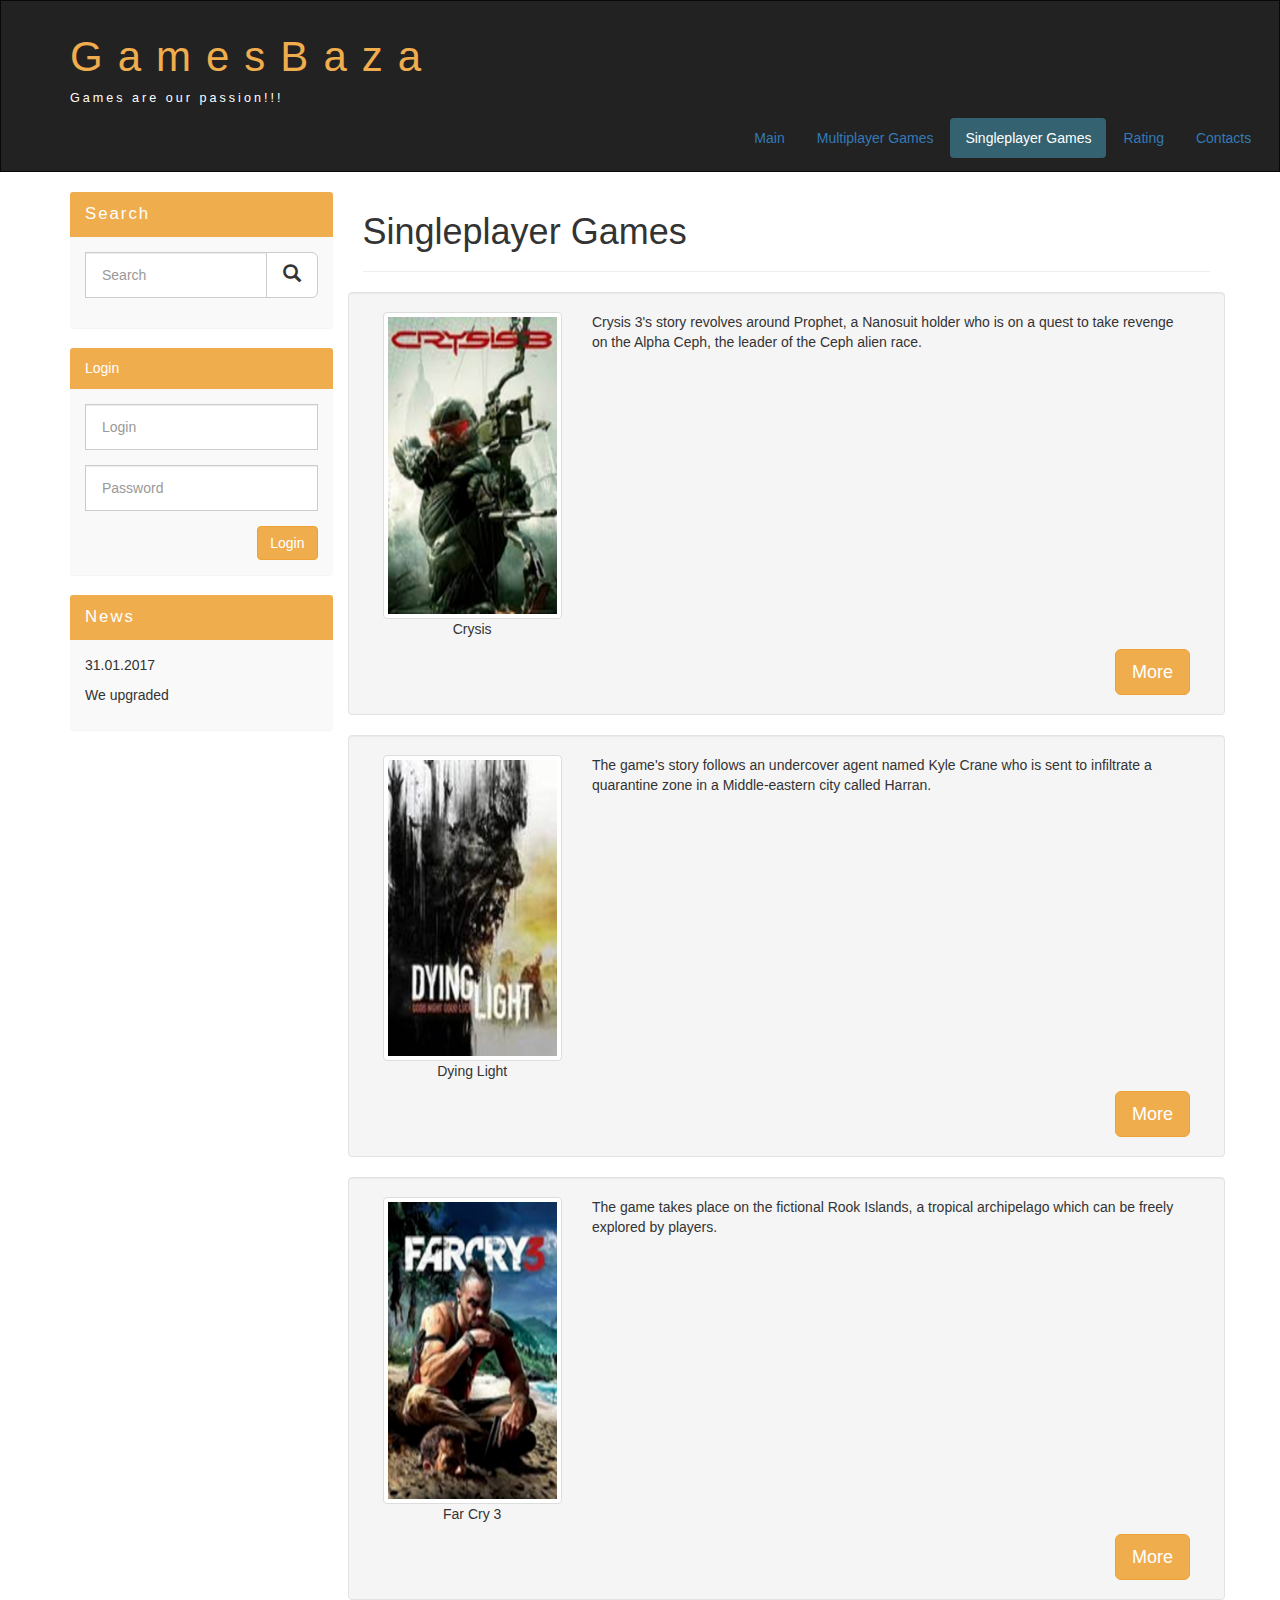
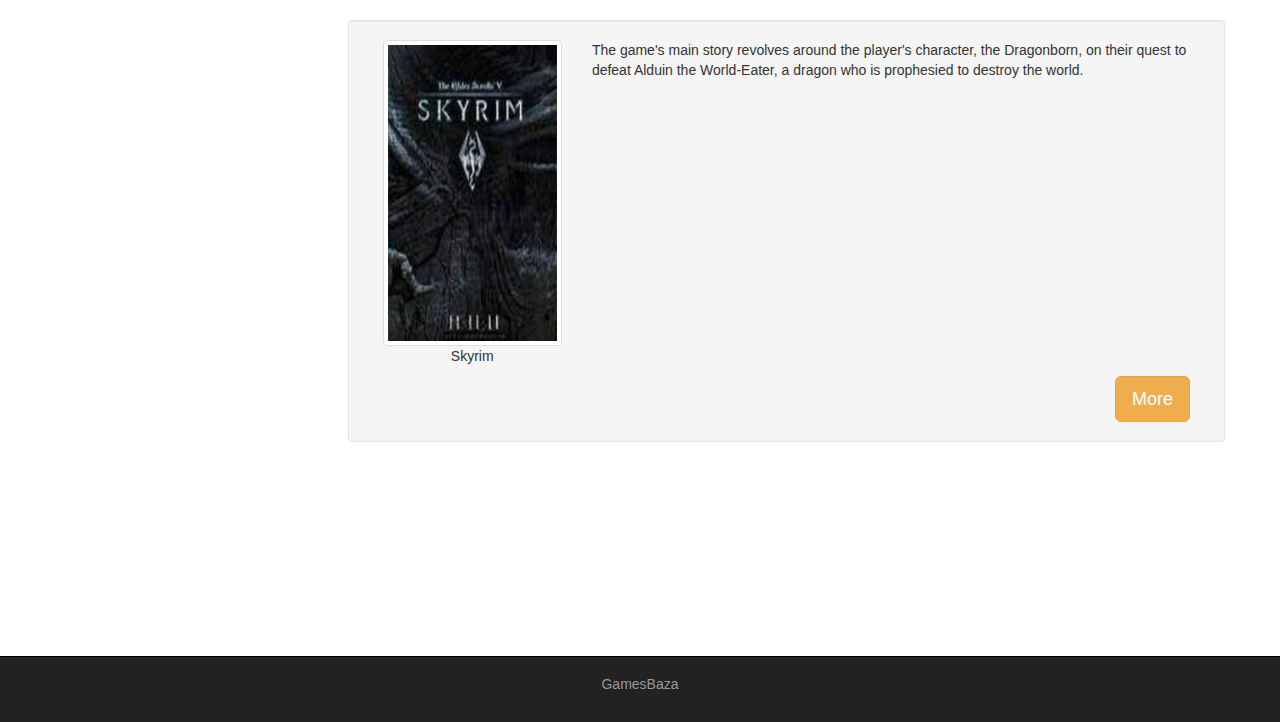
<file: SPGames.html>
<!DOCTYPE html>
<html lang="en">
<head>
    <meta charset="UTF-8">
    <meta http-equiv="X-UA-Compatible" content="IE=edge">
    <meta name="viewport" content="width=device-width, initial-scale=1.0">
    <title>Singleplayer</title>
    <link rel="stylesheet" href="assets/css/bootstrap.min.css">
    <link rel="stylesheet" href="assets/css/style.css">
</head>
<body>
    <div class="container-fluid">
        <div class="row">
            <nav role="navigation" class="navbar navbar-inverse">
                <div class="container">
                    <div class="navbar-header header">
                        <div class="row">
                            <div class="col-lg-12">
                                <h1><a href="index.html">GamesBaza</a></h1>
                                <p>Games are our passion!!!</p>
                            </div>
                        </div>    
                    </div>

                    <button type="button" data-target="#navbarCollapse" data-toggle="collapse" class="navbar-toggle">
                        <span class="sr-only">Toggle navigation</span>
                        <span class="icon-bar"></span>
                        <span class="icon-bar"></span>
                        <span class="icon-bar"></span>
                    </button>
                </div>

                <div id="navbarCollapse" class="collapse navbar-collapse navbar-right">
                    <ul class="nav nav-pills">
                        <li><a href="index.html">Main</a></li>
                        <li><a href="MPGames.html">Multiplayer Games</a></li>
                        <li class="active"><a href="SPGames.html">Singleplayer Games</a></li>
                        <li><a href="rating.html">Rating</a></li>
                        <li><a href="contact.html">Contacts</a></li>
                    </ul>
                </div>
            <nav>
        </div>
    </div>

    <div class="wrapper">
        <div class="container">
            <div class="row">
                <div class="col-lg-9 col-lg-push-3">
                    <form role="search" class="visible-xs">
                        <div class="form-group">
                            <div class="input-group">
                                <input type="search" class="form-control input-lg" placeholder="Search">
                                <div class="input-group-btn">
                                    <button class="btn btn-default btn-lg" type="submit"><i class="glyphicon glyphicon-search"></i></button>
                                </div>
                            </div>
                        </div>
                    </form>
                    <h1>Singleplayer Games</h1>
                    <hr>

                    <div class="row">
                        <div class="well clearfix">
                            <div class="col-lg-3 col-md-2 text-center">
                                <img class="img-thumbnail" src="assets/img/C3.png" alt="crysis">
                                <p>Crysis</p>
                            </div>
                            <div class="col-lg-9 col-md-10">
                                <p>
                                    Crysis 3's story revolves around Prophet, a Nanosuit holder who is on a quest to take revenge on the Alpha Ceph, 
                                    the leader of the Ceph alien race.
                                </p>
                            </div>

                            <div class="col-lg-12 col-md-12">
                                <a href="crysis3.html" class="btn btn-lg btn-warning pull-right">More</a>
                            </div>
                        
                        </div>
                        
                    </div>
                    <div class="row">
                        <div class="well clearfix">
                            <div class="col-lg-3 col-md-2 text-center">
                                <img class="img-thumbnail" src="assets/img/DL.jpg" alt="dying light">
                                <p>Dying Light</p>
                            </div>

                            <div class="col-lg-9 col-md-10">
                                <p>
                                    The game's story follows an undercover agent named Kyle Crane who is sent to infiltrate a quarantine zone in a Middle-eastern city called Harran. 
                                </p>
                            </div>

                            <div class="col-lg-12 col-md-12">
                                <a href="dyinglight.html" class="btn btn-lg btn-warning pull-right">More</a>
                            </div>
                        </div>
                    </div>

                    <div class="row">
                        <div class="well clearfix">
                            <div class="col-lg-3 col-md-2 text-center">
                                <img class="img-thumbnail" src="assets/img/FC3.png" alt="farcry">
                                <p>Far Cry 3</p>
                            </div>

                            <div class="col-lg-9 col-md-10">
                                <p>
                                    The game takes place on the fictional Rook Islands, a tropical archipelago which can be freely explored by players.
                                </p>
                            </div>

                            <div class="col-lg-12 col-md-12">
                                <a href="farcry.html" class="btn btn-lg btn-warning pull-right">More</a>
                            </div>
                        </div>
                    </div>

                    <div class="row">
                        <div class="well clearfix">
                            <div class="col-lg-3 col-md-2 text-center">
                                <img class="img-thumbnail" src="assets/img/Skyrim.jpg" alt="skyrim">
                                <p>Skyrim</p>
                            </div>

                            <div class="col-lg-9 col-md-10">
                                <p>
                                    The game's main story revolves around the player's character, the Dragonborn, on their quest to defeat Alduin the World-Eater, 
                                    a dragon who is prophesied to destroy the world. 
                                </p>
                            </div>

                            <div class="col-lg-12 col-md-12">
                                <a href="skyrim.html" class="btn btn-lg btn-warning pull-right">More</a>
                            </div>
                        </div>
                    </div>

                    <div class="margin-8 clear"></div>
                </div>


                <div class="col-lg-3 col-lg-pull-9">
                    <div class="panel panel-info hidden-xs">
                        <div class="panel-heading"><div class="sidebar-header">Search</div></div>
                        <div class="panel-body">
                            <form role="search">
                                <div class="form-group">
                                    <div class="input-group">
                                        <input type="search" class="form-control input-lg" placeholder="Search">
                                        <div class="input-group-btn">
                                            <button class="btn btn-default btn-lg" type="submit"><i class="glyphicon glyphicon-search"></i></button>
                                        </div>
                                    </div>
                                </div>
                            </form>
                        </div>
                    </div>

                    <div class="panel panel-info">
                        <div class="panel-heading"><div class="sidebar-heading">Login</div></div>
                        <div class="panel-body">
                            <form role="form">
                                <div class="form-group">
                                    <input type="text" class="form-control input-lg" placeholder="Login">
                                </div>
                                <div class="form-group">
                                    <input type="password" class="form-control input-lg" placeholder="Password">
                                </div>
                                <button type="submit" class="btn btn-warning pull-right">Login</button>
                            </form>
                        </div>
                    </div>

                    <div class="panel panel-info">
                        <div class="panel-heading"><div class="sidebar-header">News</div></div>
                        <div class="panel-body">
                            <p>31.01.2017</p>
                            <p>We upgraded</p>
                        </div>
                    </div>


                </div>
            </div>
        </div>

        <div class="clear"></div>
        
    </div>

    <footer>
        <div class="container">
            <p class="text-center"><a href="https://www.gamespoisk.ru/">GamesBaza</a></p>
        </div>
    </footer>

    <script src="https://ajax.googleapis.com/ajax/libs/jquery/1.11.3/jquery.min.js"></script>
    <script src="assets/js/bootstrap.min.js"></script>
</body>
</html>
</file>
<file: assets/css/style.css>
.header a,a:hover {
    color: #f0ad4e;
    text-decoration: none;
}

.header h1 {
    letter-spacing: 15px;
    font-size: 300%;
}

.header p {
    color: white !important;
    font-size: 90%;
    letter-spacing: 3px;
}

.nav-pills>li.active>a, .nav-pills>li.active>a:focus, .nav-pills>li.active>a:hover {
    color: #fff;
    background-color: #346270;
}

.nav-pills>li>a:hover {
    background-color: #346270;
}

.navbar-inverse {
    padding: 1%;
    border-radius: 0;
}

@media (max-width: 767px) {
    .nav-pills>li {
        float: none;
    }

    .nav-pills {
        text-align: center;
    }

    .header h1 {
        font-size: 280%;
        letter-spacing: 5px;
    }

    .header {
        text-align: center;
    }
}

.clear {
    clear: both;
    height: 63px;
}

.wrapper {
    min-height: 100%;
}

html, body {
    height: 100%;
}

.films_block {
    text-align: center;
}

.films_block img {
    margin-bottom: 5%;
    border-radius: 5px;
    border: solid 5px #dad7d5;
    width: 175px;
}

.film_label {
    padding: 2%;
    margin-bottom: 4%;
}

.margin-8 {
    margin-top: 8%;
}

.panel {
    border: none;
}

.panel-body {
    background-color: #f9f9f9;
}

.panel-info>.panel-heading {
    background-color: #f0ad4e;
    color: white;
    border-color: transparent;
}

.sidebar-header {
    font-size: 120%;
    letter-spacing: 2px;
}

.form-control {
    border-radius: 0px;
}

.input-lg {
    font-size: 14px;
}

.list-group-item-warning {
    color: #8a6d3b;
    background-color: #f9f9f9;
}

.badge {
    background-color: #000000;
}

.info-block {
    font-size: 120%;
}

.info-block .badge {
    font-size: 80%;
}

.info-block span {
    margin-right: 3%;
}

textarea.form-control {
    height: 200px;
}

.table tbody>tr>td.vert-align {
    vertical-align: middle;
}

footer {
    color: #666;
    background: #222;
    padding: 17px 0 18px 0;
    border-top: 1px solid #000;
}

footer a {
    color: #999;
}

footer a:hover {
    color: #efefef;
}
</file>
